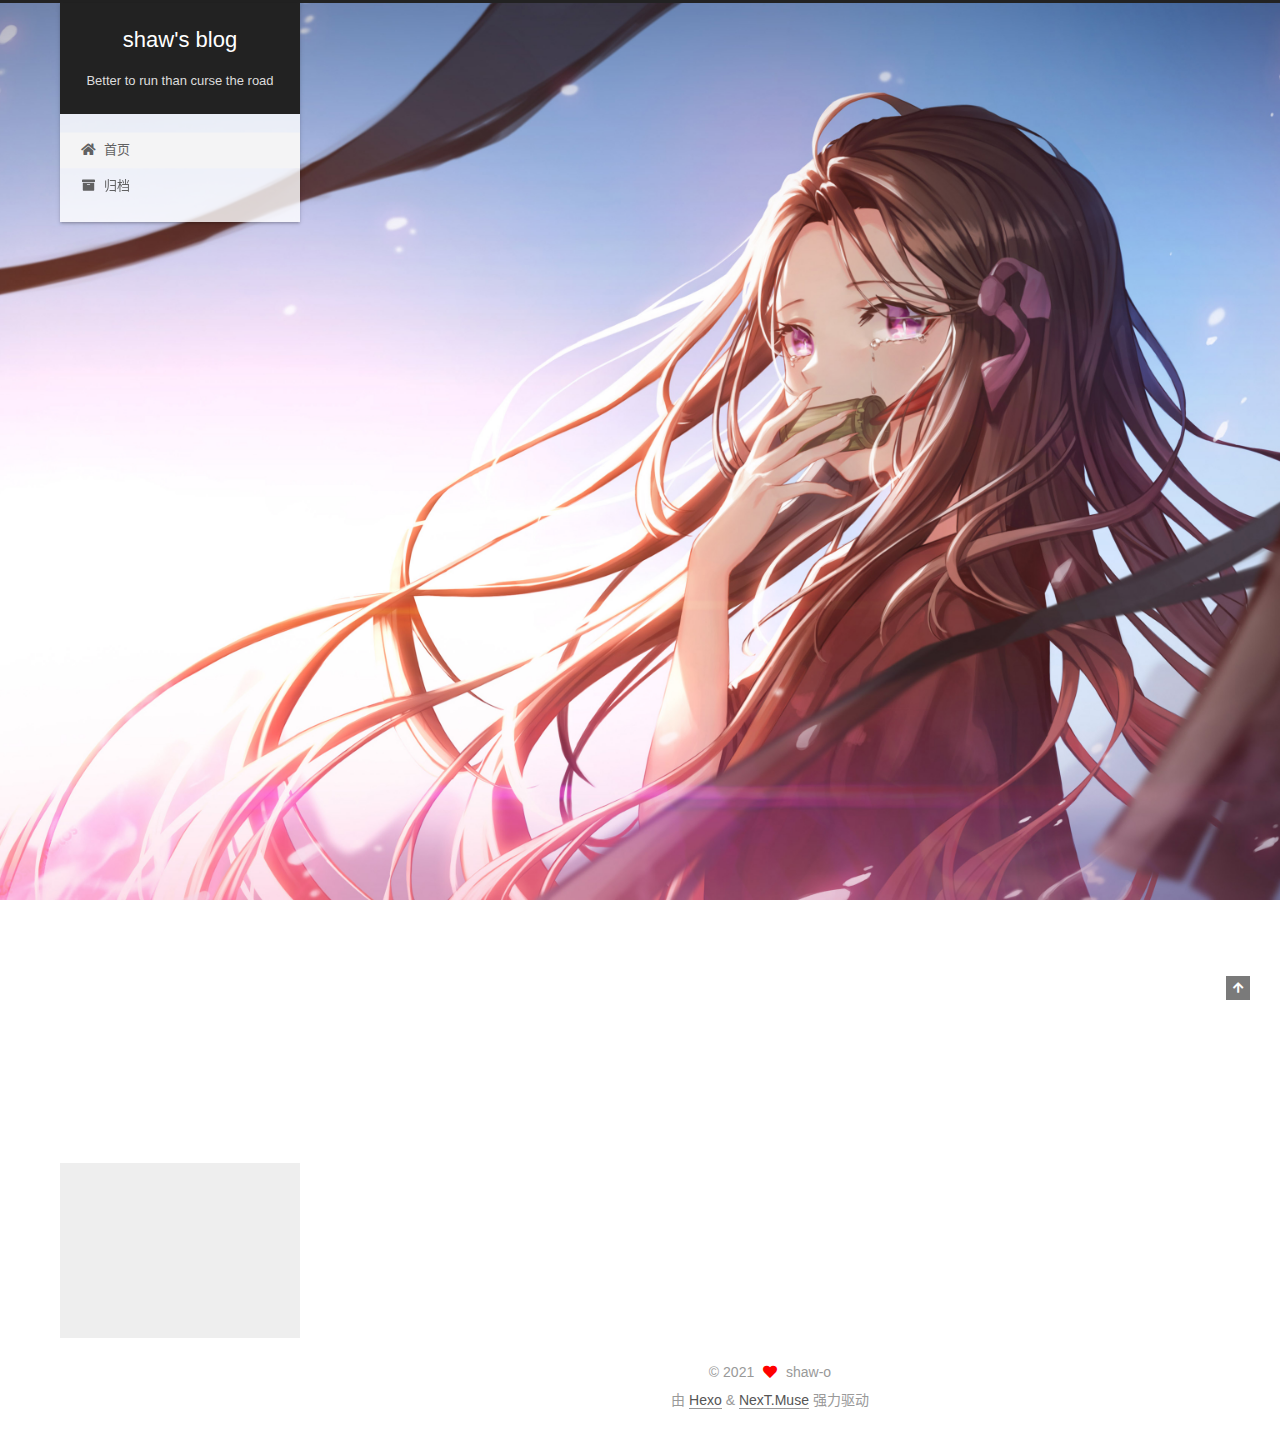
<file: index.html>
<!DOCTYPE html>
<html lang="zh-CN">
<head>
  <meta charset="UTF-8">
<meta name="viewport" content="width=device-width, initial-scale=1, maximum-scale=2">
<meta name="theme-color" content="#222">
<meta name="generator" content="Hexo 5.4.0">
  <link rel="apple-touch-icon" sizes="180x180" href="/images/apple-touch-icon-next.png">
  <link rel="icon" type="image/png" sizes="32x32" href="/images/favicon-32x32-next.png">
  <link rel="icon" type="image/png" sizes="16x16" href="/images/favicon-16x16-next.png">
  <link rel="mask-icon" href="/images/logo.svg" color="#222">

<link rel="stylesheet" href="/css/main.css">


<link rel="stylesheet" href="/lib/font-awesome/css/all.min.css">

<script id="hexo-configurations">
    var NexT = window.NexT || {};
    var CONFIG = {"hostname":"ihan-o.github.io","root":"/","scheme":"Muse","version":"7.8.0","exturl":false,"sidebar":{"position":"left","display":"post","padding":18,"offset":12,"onmobile":false},"copycode":{"enable":false,"show_result":false,"style":null},"back2top":{"enable":true,"sidebar":false,"scrollpercent":false},"bookmark":{"enable":false,"color":"#222","save":"auto"},"fancybox":false,"mediumzoom":false,"lazyload":false,"pangu":false,"comments":{"style":"tabs","active":null,"storage":true,"lazyload":false,"nav":null},"algolia":{"hits":{"per_page":10},"labels":{"input_placeholder":"Search for Posts","hits_empty":"We didn't find any results for the search: ${query}","hits_stats":"${hits} results found in ${time} ms"}},"localsearch":{"enable":false,"trigger":"auto","top_n_per_article":1,"unescape":false,"preload":false},"motion":{"enable":true,"async":false,"transition":{"post_block":"fadeIn","post_header":"slideDownIn","post_body":"slideDownIn","coll_header":"slideLeftIn","sidebar":"slideUpIn"}}};
  </script>

  <meta name="description" content="现在我家里挂了拳击袋，能把他们全击败。">
<meta property="og:type" content="website">
<meta property="og:title" content="shaw&#39;s blog">
<meta property="og:url" content="https://ihan-o.github.io/index.html">
<meta property="og:site_name" content="shaw&#39;s blog">
<meta property="og:description" content="现在我家里挂了拳击袋，能把他们全击败。">
<meta property="og:locale" content="zh_CN">
<meta property="article:author" content="shaw-o">
<meta name="twitter:card" content="summary">

<link rel="canonical" href="https://ihan-o.github.io/">


<script id="page-configurations">
  // https://hexo.io/docs/variables.html
  CONFIG.page = {
    sidebar: "",
    isHome : true,
    isPost : false,
    lang   : 'zh-CN'
  };
</script>

  <title>shaw's blog</title>
  






  <noscript>
  <style>
  .use-motion .brand,
  .use-motion .menu-item,
  .sidebar-inner,
  .use-motion .post-block,
  .use-motion .pagination,
  .use-motion .comments,
  .use-motion .post-header,
  .use-motion .post-body,
  .use-motion .collection-header { opacity: initial; }

  .use-motion .site-title,
  .use-motion .site-subtitle {
    opacity: initial;
    top: initial;
  }

  .use-motion .logo-line-before i { left: initial; }
  .use-motion .logo-line-after i { right: initial; }
  </style>
</noscript>

</head>

<body itemscope itemtype="http://schema.org/WebPage">
  <div class="container use-motion">
    <div class="headband"></div>

    <header class="header" itemscope itemtype="http://schema.org/WPHeader">
      <div class="header-inner"><div class="site-brand-container">
  <div class="site-nav-toggle">
    <div class="toggle" aria-label="切换导航栏">
      <span class="toggle-line toggle-line-first"></span>
      <span class="toggle-line toggle-line-middle"></span>
      <span class="toggle-line toggle-line-last"></span>
    </div>
  </div>

  <div class="site-meta">

    <a href="/" class="brand" rel="start">
      <span class="logo-line-before"><i></i></span>
      <h1 class="site-title">shaw's blog</h1>
      <span class="logo-line-after"><i></i></span>
    </a>
      <p class="site-subtitle" itemprop="description">Better to run than curse the road</p>
  </div>

  <div class="site-nav-right">
    <div class="toggle popup-trigger">
    </div>
  </div>
</div>




<nav class="site-nav">
  <ul id="menu" class="main-menu menu">
        <li class="menu-item menu-item-home">

    <a href="/" rel="section"><i class="fa fa-home fa-fw"></i>首页</a>

  </li>
        <li class="menu-item menu-item-archives">

    <a href="/archives/" rel="section"><i class="fa fa-archive fa-fw"></i>归档</a>

  </li>
  </ul>
</nav>




</div>
    </header>

    
  <div class="back-to-top">
    <i class="fa fa-arrow-up"></i>
    <span>0%</span>
  </div>


    <main class="main">
      <div class="main-inner">
        <div class="content-wrap">
          

          <div class="content index posts-expand">
            
      
  
  
  <article itemscope itemtype="http://schema.org/Article" class="post-block" lang="zh-CN">
    <link itemprop="mainEntityOfPage" href="https://ihan-o.github.io/2021/10/31/hello-world/">

    <span hidden itemprop="author" itemscope itemtype="http://schema.org/Person">
      <meta itemprop="image" content="/images/avatar.gif">
      <meta itemprop="name" content="shaw-o">
      <meta itemprop="description" content="现在我家里挂了拳击袋，能把他们全击败。">
    </span>

    <span hidden itemprop="publisher" itemscope itemtype="http://schema.org/Organization">
      <meta itemprop="name" content="shaw's blog">
    </span>
      <header class="post-header">
        <h2 class="post-title" itemprop="name headline">
          
            <a href="/2021/10/31/hello-world/" class="post-title-link" itemprop="url">Hello World</a>
        </h2>

        <div class="post-meta">
            <span class="post-meta-item">
              <span class="post-meta-item-icon">
                <i class="far fa-calendar"></i>
              </span>
              <span class="post-meta-item-text">发表于</span>

              <time title="创建时间：2021-10-31 00:07:56" itemprop="dateCreated datePublished" datetime="2021-10-31T00:07:56+08:00">2021-10-31</time>
            </span>

          

        </div>
      </header>

    
    
    
    <div class="post-body" itemprop="articleBody">

      
          <p>Welcome to <a target="_blank" rel="noopener" href="https://hexo.io/">Hexo</a>! This is your very first post. Check <a target="_blank" rel="noopener" href="https://hexo.io/docs/">documentation</a> for more info. If you get any problems when using Hexo, you can find the answer in <a target="_blank" rel="noopener" href="https://hexo.io/docs/troubleshooting.html">troubleshooting</a> or you can ask me on <a target="_blank" rel="noopener" href="https://github.com/hexojs/hexo/issues">GitHub</a>.</p>
<h2 id="Quick-Start"><a href="#Quick-Start" class="headerlink" title="Quick Start"></a>Quick Start</h2><h3 id="Create-a-new-post"><a href="#Create-a-new-post" class="headerlink" title="Create a new post"></a>Create a new post</h3><figure class="highlight bash"><table><tr><td class="gutter"><pre><span class="line">1</span><br></pre></td><td class="code"><pre><span class="line">$ hexo new <span class="string">&quot;My New Post&quot;</span></span><br></pre></td></tr></table></figure>

<p>More info: <a target="_blank" rel="noopener" href="https://hexo.io/docs/writing.html">Writing</a></p>
<h3 id="Run-server"><a href="#Run-server" class="headerlink" title="Run server"></a>Run server</h3><figure class="highlight bash"><table><tr><td class="gutter"><pre><span class="line">1</span><br></pre></td><td class="code"><pre><span class="line">$ hexo server</span><br></pre></td></tr></table></figure>

<p>More info: <a target="_blank" rel="noopener" href="https://hexo.io/docs/server.html">Server</a></p>
<h3 id="Generate-static-files"><a href="#Generate-static-files" class="headerlink" title="Generate static files"></a>Generate static files</h3><figure class="highlight bash"><table><tr><td class="gutter"><pre><span class="line">1</span><br></pre></td><td class="code"><pre><span class="line">$ hexo generate</span><br></pre></td></tr></table></figure>

<p>More info: <a target="_blank" rel="noopener" href="https://hexo.io/docs/generating.html">Generating</a></p>
<h3 id="Deploy-to-remote-sites"><a href="#Deploy-to-remote-sites" class="headerlink" title="Deploy to remote sites"></a>Deploy to remote sites</h3><figure class="highlight bash"><table><tr><td class="gutter"><pre><span class="line">1</span><br></pre></td><td class="code"><pre><span class="line">$ hexo deploy</span><br></pre></td></tr></table></figure>

<p>More info: <a target="_blank" rel="noopener" href="https://hexo.io/docs/one-command-deployment.html">Deployment</a></p>

      
    </div>

    
    
    
      <footer class="post-footer">
        <div class="post-eof"></div>
      </footer>
  </article>
  
  
  


  



          </div>
          

<script>
  window.addEventListener('tabs:register', () => {
    let { activeClass } = CONFIG.comments;
    if (CONFIG.comments.storage) {
      activeClass = localStorage.getItem('comments_active') || activeClass;
    }
    if (activeClass) {
      let activeTab = document.querySelector(`a[href="#comment-${activeClass}"]`);
      if (activeTab) {
        activeTab.click();
      }
    }
  });
  if (CONFIG.comments.storage) {
    window.addEventListener('tabs:click', event => {
      if (!event.target.matches('.tabs-comment .tab-content .tab-pane')) return;
      let commentClass = event.target.classList[1];
      localStorage.setItem('comments_active', commentClass);
    });
  }
</script>

        </div>
          
  
  <div class="toggle sidebar-toggle">
    <span class="toggle-line toggle-line-first"></span>
    <span class="toggle-line toggle-line-middle"></span>
    <span class="toggle-line toggle-line-last"></span>
  </div>

  <aside class="sidebar">
    <div class="sidebar-inner">

      <ul class="sidebar-nav motion-element">
        <li class="sidebar-nav-toc">
          文章目录
        </li>
        <li class="sidebar-nav-overview">
          站点概览
        </li>
      </ul>

      <!--noindex-->
      <div class="post-toc-wrap sidebar-panel">
      </div>
      <!--/noindex-->

      <div class="site-overview-wrap sidebar-panel">
        <div class="site-author motion-element" itemprop="author" itemscope itemtype="http://schema.org/Person">
  <p class="site-author-name" itemprop="name">shaw-o</p>
  <div class="site-description" itemprop="description">现在我家里挂了拳击袋，能把他们全击败。</div>
</div>
<div class="site-state-wrap motion-element">
  <nav class="site-state">
      <div class="site-state-item site-state-posts">
          <a href="/archives/">
        
          <span class="site-state-item-count">1</span>
          <span class="site-state-item-name">日志</span>
        </a>
      </div>
  </nav>
</div>



      </div>

    </div>
  </aside>
  <div id="sidebar-dimmer"></div>


      </div>
    </main>

    <footer class="footer">
      <div class="footer-inner">
        

        

<div class="copyright">
  
  &copy; 
  <span itemprop="copyrightYear">2021</span>
  <span class="with-love">
    <i class="fa fa-heart"></i>
  </span>
  <span class="author" itemprop="copyrightHolder">shaw-o</span>
</div>
  <div class="powered-by">由 <a href="https://hexo.io/" class="theme-link" rel="noopener" target="_blank">Hexo</a> & <a href="https://muse.theme-next.org/" class="theme-link" rel="noopener" target="_blank">NexT.Muse</a> 强力驱动
  </div>

        








      </div>
    </footer>
  </div>

  
  <script src="/lib/anime.min.js"></script>
  <script src="/lib/velocity/velocity.min.js"></script>
  <script src="/lib/velocity/velocity.ui.min.js"></script>

<script src="/js/utils.js"></script>

<script src="/js/motion.js"></script>


<script src="/js/schemes/muse.js"></script>


<script src="/js/next-boot.js"></script>




  















  

  

</body>
</html>
</file>
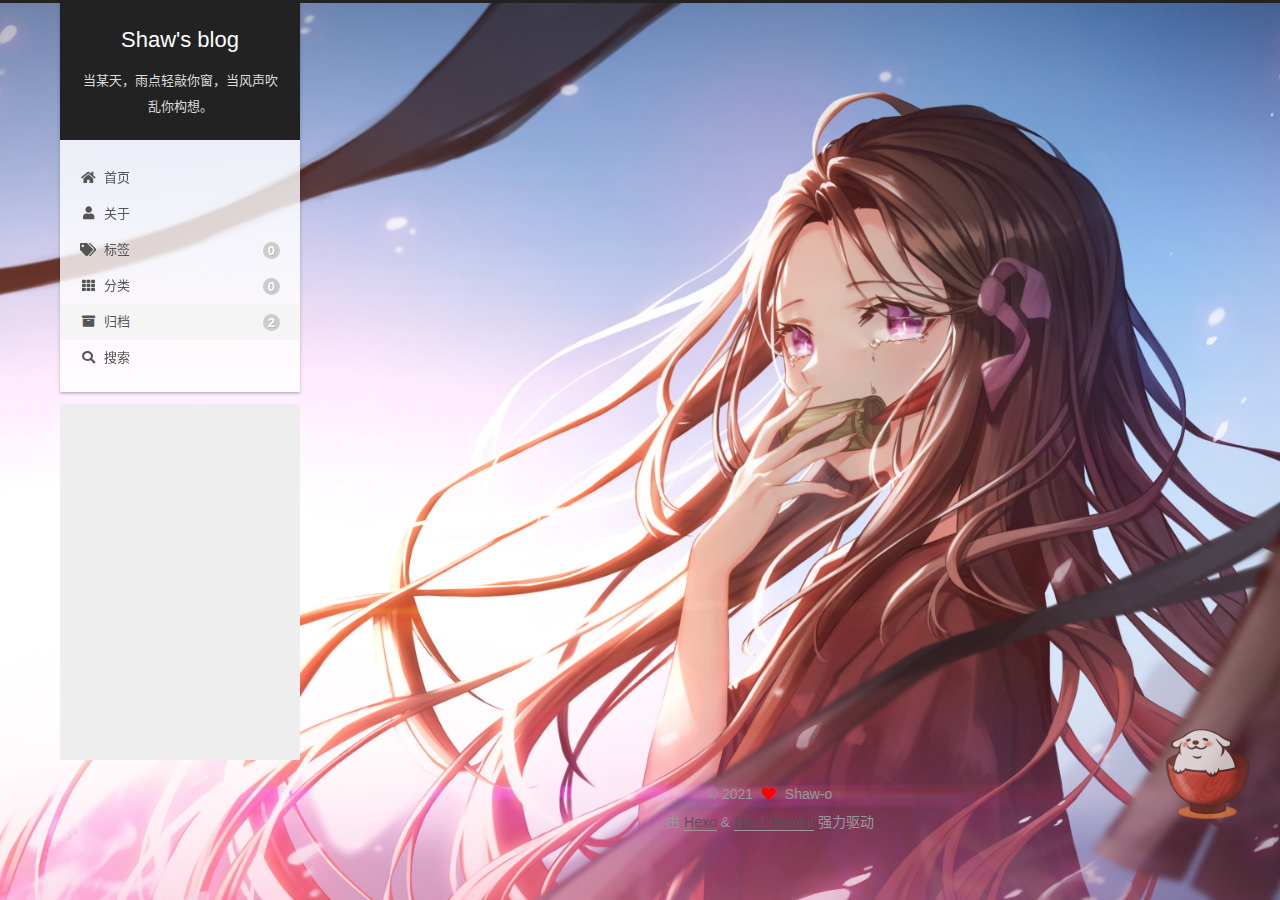
<file: archives/index.html>
<!DOCTYPE html>
<html lang="zh-CN">
<head>
  <meta charset="UTF-8">
<meta name="viewport" content="width=device-width, initial-scale=1, maximum-scale=2">
<meta name="theme-color" content="#222">
<meta name="generator" content="Hexo 5.4.0">
  <link rel="apple-touch-icon" sizes="180x180" href="/images/apple-touch-icon-next.png">
  <link rel="icon" type="image/png" sizes="32x32" href="/images/favicon-32x32-next.png">
  <link rel="icon" type="image/png" sizes="16x16" href="/images/favicon-16x16-next.png">
  <link rel="mask-icon" href="/images/logo.svg" color="#222">

<link rel="stylesheet" href="/css/main.css">


<link rel="stylesheet" href="/lib/font-awesome/css/all.min.css">

<script id="hexo-configurations">
    var NexT = window.NexT || {};
    var CONFIG = {"hostname":"ihan-o.github.io","root":"/","scheme":"Gemini","version":"7.8.0","exturl":false,"sidebar":{"position":"left","display":"post","padding":18,"offset":12,"onmobile":false},"copycode":{"enable":false,"show_result":false,"style":null},"back2top":{"enable":true,"sidebar":false,"scrollpercent":false},"bookmark":{"enable":false,"color":"#222","save":"auto"},"fancybox":false,"mediumzoom":false,"lazyload":false,"pangu":false,"comments":{"style":"tabs","active":null,"storage":true,"lazyload":false,"nav":null},"algolia":{"hits":{"per_page":10},"labels":{"input_placeholder":"Search for Posts","hits_empty":"We didn't find any results for the search: ${query}","hits_stats":"${hits} results found in ${time} ms"}},"localsearch":{"enable":true,"trigger":"auto","top_n_per_article":-1,"unescape":false,"preload":false},"motion":{"enable":true,"async":false,"transition":{"post_block":"fadeIn","post_header":"slideDownIn","post_body":"slideDownIn","coll_header":"slideLeftIn","sidebar":"slideUpIn"}},"path":"search.xml"};
  </script>

  <meta name="description" content="为天地立心，为生民立命。">
<meta property="og:type" content="website">
<meta property="og:title" content="Shaw&#39;s blog">
<meta property="og:url" content="https://ihan-o.github.io/archives/index.html">
<meta property="og:site_name" content="Shaw&#39;s blog">
<meta property="og:description" content="为天地立心，为生民立命。">
<meta property="og:locale" content="zh_CN">
<meta property="article:author" content="Shaw-o">
<meta name="twitter:card" content="summary">

<link rel="canonical" href="https://ihan-o.github.io/archives/">


<script id="page-configurations">
  // https://hexo.io/docs/variables.html
  CONFIG.page = {
    sidebar: "",
    isHome : false,
    isPost : false,
    lang   : 'zh-CN'
  };
</script>

  <title>归档 | Shaw's blog</title>
  






  <noscript>
  <style>
  .use-motion .brand,
  .use-motion .menu-item,
  .sidebar-inner,
  .use-motion .post-block,
  .use-motion .pagination,
  .use-motion .comments,
  .use-motion .post-header,
  .use-motion .post-body,
  .use-motion .collection-header { opacity: initial; }

  .use-motion .site-title,
  .use-motion .site-subtitle {
    opacity: initial;
    top: initial;
  }

  .use-motion .logo-line-before i { left: initial; }
  .use-motion .logo-line-after i { right: initial; }
  </style>
</noscript>

</head>

<body itemscope itemtype="http://schema.org/WebPage">
  <div class="container use-motion">
    <div class="headband"></div>

    <header class="header" itemscope itemtype="http://schema.org/WPHeader">
      <div class="header-inner"><div class="site-brand-container">
  <div class="site-nav-toggle">
    <div class="toggle" aria-label="切换导航栏">
      <span class="toggle-line toggle-line-first"></span>
      <span class="toggle-line toggle-line-middle"></span>
      <span class="toggle-line toggle-line-last"></span>
    </div>
  </div>

  <div class="site-meta">

    <a href="/" class="brand" rel="start">
      <span class="logo-line-before"><i></i></span>
      <h1 class="site-title">Shaw's blog</h1>
      <span class="logo-line-after"><i></i></span>
    </a>
      <p class="site-subtitle" itemprop="description">当某天，雨点轻敲你窗，当风声吹乱你构想。</p>
  </div>

  <div class="site-nav-right">
    <div class="toggle popup-trigger">
        <i class="fa fa-search fa-fw fa-lg"></i>
    </div>
  </div>
</div>




<nav class="site-nav">
  <ul id="menu" class="main-menu menu">
        <li class="menu-item menu-item-home">

    <a href="/" rel="section"><i class="fa fa-home fa-fw"></i>首页</a>

  </li>
        <li class="menu-item menu-item-about">

    <a href="/about/" rel="section"><i class="fa fa-user fa-fw"></i>关于</a>

  </li>
        <li class="menu-item menu-item-tags">

    <a href="/tags/" rel="section"><i class="fa fa-tags fa-fw"></i>标签<span class="badge">0</span></a>

  </li>
        <li class="menu-item menu-item-categories">

    <a href="/categories/" rel="section"><i class="fa fa-th fa-fw"></i>分类<span class="badge">0</span></a>

  </li>
        <li class="menu-item menu-item-archives">

    <a href="/archives/" rel="section"><i class="fa fa-archive fa-fw"></i>归档<span class="badge">2</span></a>

  </li>
      <li class="menu-item menu-item-search">
        <a role="button" class="popup-trigger"><i class="fa fa-search fa-fw"></i>搜索
        </a>
      </li>
  </ul>
</nav>



  <div class="search-pop-overlay">
    <div class="popup search-popup">
        <div class="search-header">
  <span class="search-icon">
    <i class="fa fa-search"></i>
  </span>
  <div class="search-input-container">
    <input autocomplete="off" autocapitalize="off"
           placeholder="搜索..." spellcheck="false"
           type="search" class="search-input">
  </div>
  <span class="popup-btn-close">
    <i class="fa fa-times-circle"></i>
  </span>
</div>
<div id="search-result">
  <div id="no-result">
    <i class="fa fa-spinner fa-pulse fa-5x fa-fw"></i>
  </div>
</div>

    </div>
  </div>

</div>
    </header>

    
  <div class="back-to-top">
    <i class="fa fa-arrow-up"></i>
    <span>0%</span>
  </div>


    <main class="main">
      <div class="main-inner">
        <div class="content-wrap">
          

          <div class="content archive">
            

  
  
  
  <div class="post-block">
    <div class="posts-collapse">
      <div class="collection-title">
        <span class="collection-header">嗯..! 目前共计 2 篇日志。 继续努力。</span>
      </div>

      
    <div class="collection-year">
      <span class="collection-header">2021</span>
    </div>

  <article itemscope itemtype="http://schema.org/Article">
    <header class="post-header">

      <div class="post-meta">
        <time itemprop="dateCreated"
              datetime="2021-10-31T11:02:20+08:00"
              content="2021-10-31">
          10-31
        </time>
      </div>

      <div class="post-title">
          <a class="post-title-link" href="/2021/10/31/Try/" itemprop="url">
            <span itemprop="name">未命名</span>
          </a>
      </div>

    </header>
  </article>

  <article itemscope itemtype="http://schema.org/Article">
    <header class="post-header">

      <div class="post-meta">
        <time itemprop="dateCreated"
              datetime="2021-10-31T00:07:56+08:00"
              content="2021-10-31">
          10-31
        </time>
      </div>

      <div class="post-title">
          <a class="post-title-link" href="/2021/10/31/hello-world/" itemprop="url">
            <span itemprop="name">Hello World</span>
          </a>
      </div>

    </header>
  </article>


    </div>
  </div>
  
  
  

  



          </div>
          

<script>
  window.addEventListener('tabs:register', () => {
    let { activeClass } = CONFIG.comments;
    if (CONFIG.comments.storage) {
      activeClass = localStorage.getItem('comments_active') || activeClass;
    }
    if (activeClass) {
      let activeTab = document.querySelector(`a[href="#comment-${activeClass}"]`);
      if (activeTab) {
        activeTab.click();
      }
    }
  });
  if (CONFIG.comments.storage) {
    window.addEventListener('tabs:click', event => {
      if (!event.target.matches('.tabs-comment .tab-content .tab-pane')) return;
      let commentClass = event.target.classList[1];
      localStorage.setItem('comments_active', commentClass);
    });
  }
</script>

        </div>
          
  
  <div class="toggle sidebar-toggle">
    <span class="toggle-line toggle-line-first"></span>
    <span class="toggle-line toggle-line-middle"></span>
    <span class="toggle-line toggle-line-last"></span>
  </div>

  <aside class="sidebar">
    <div class="sidebar-inner">

      <ul class="sidebar-nav motion-element">
        <li class="sidebar-nav-toc">
          文章目录
        </li>
        <li class="sidebar-nav-overview">
          站点概览
        </li>
      </ul>

      <!--noindex-->
      <div class="post-toc-wrap sidebar-panel">
      </div>
      <!--/noindex-->

      <div class="site-overview-wrap sidebar-panel">
        <div class="site-author motion-element" itemprop="author" itemscope itemtype="http://schema.org/Person">
    <img class="site-author-image" itemprop="image" alt="Shaw-o"
      src="/images/wanwan.jpg">
  <p class="site-author-name" itemprop="name">Shaw-o</p>
  <div class="site-description" itemprop="description">为天地立心，为生民立命。</div>
</div>
<div class="site-state-wrap motion-element">
  <nav class="site-state">
      <div class="site-state-item site-state-posts">
          <a href="/archives/">
        
          <span class="site-state-item-count">2</span>
          <span class="site-state-item-name">日志</span>
        </a>
      </div>
  </nav>
</div>
  <div class="links-of-author motion-element">
      <span class="links-of-author-item">
        <a href="mailto:741231455@qq.com" title="E-Mail → mailto:741231455@qq.com" rel="noopener" target="_blank"><i class="envelope fa-fw"></i>E-Mail</a>
      </span>
  </div>



      </div>

    </div>
  </aside>
  <div id="sidebar-dimmer"></div>


      </div>
    </main>

    <footer class="footer">
      <div class="footer-inner">
        

        

<div class="copyright">
  
  &copy; 
  <span itemprop="copyrightYear">2021</span>
  <span class="with-love">
    <i class="fa fa-heart"></i>
  </span>
  <span class="author" itemprop="copyrightHolder">Shaw-o</span>
</div>
  <div class="powered-by">由 <a href="https://hexo.io/" class="theme-link" rel="noopener" target="_blank">Hexo</a> & <a href="https://theme-next.org/" class="theme-link" rel="noopener" target="_blank">NexT.Gemini</a> 强力驱动
  </div>

        








      </div>
    </footer>
  </div>

  
  <script src="/lib/anime.min.js"></script>
  <script src="/lib/velocity/velocity.min.js"></script>
  <script src="/lib/velocity/velocity.ui.min.js"></script>

<script src="/js/utils.js"></script>

<script src="/js/motion.js"></script>


<script src="/js/schemes/pisces.js"></script>


<script src="/js/next-boot.js"></script>




  




  
<script src="/js/local-search.js"></script>













  

  

<script src="/live2dw/lib/L2Dwidget.min.js?094cbace49a39548bed64abff5988b05"></script><script>L2Dwidget.init({"pluginRootPath":"live2dw/","pluginJsPath":"lib/","pluginModelPath":"assets/","tagMode":false,"log":false,"model":{"jsonPath":"/live2dw/assets/wanko.model.json"},"display":{"position":"right","width":150,"height":300},"mobile":{"show":true},"react":{"opacity":0.7}});</script></body>
</html>

<!-- 页面点击小红心 -->
<script type="text/javascript" src="/js/src/clicklove.js"></script>
<!-- 樱花特效 -->
  
      <script async src="/js/src/fairyDustCursor.js"></script>
</file>
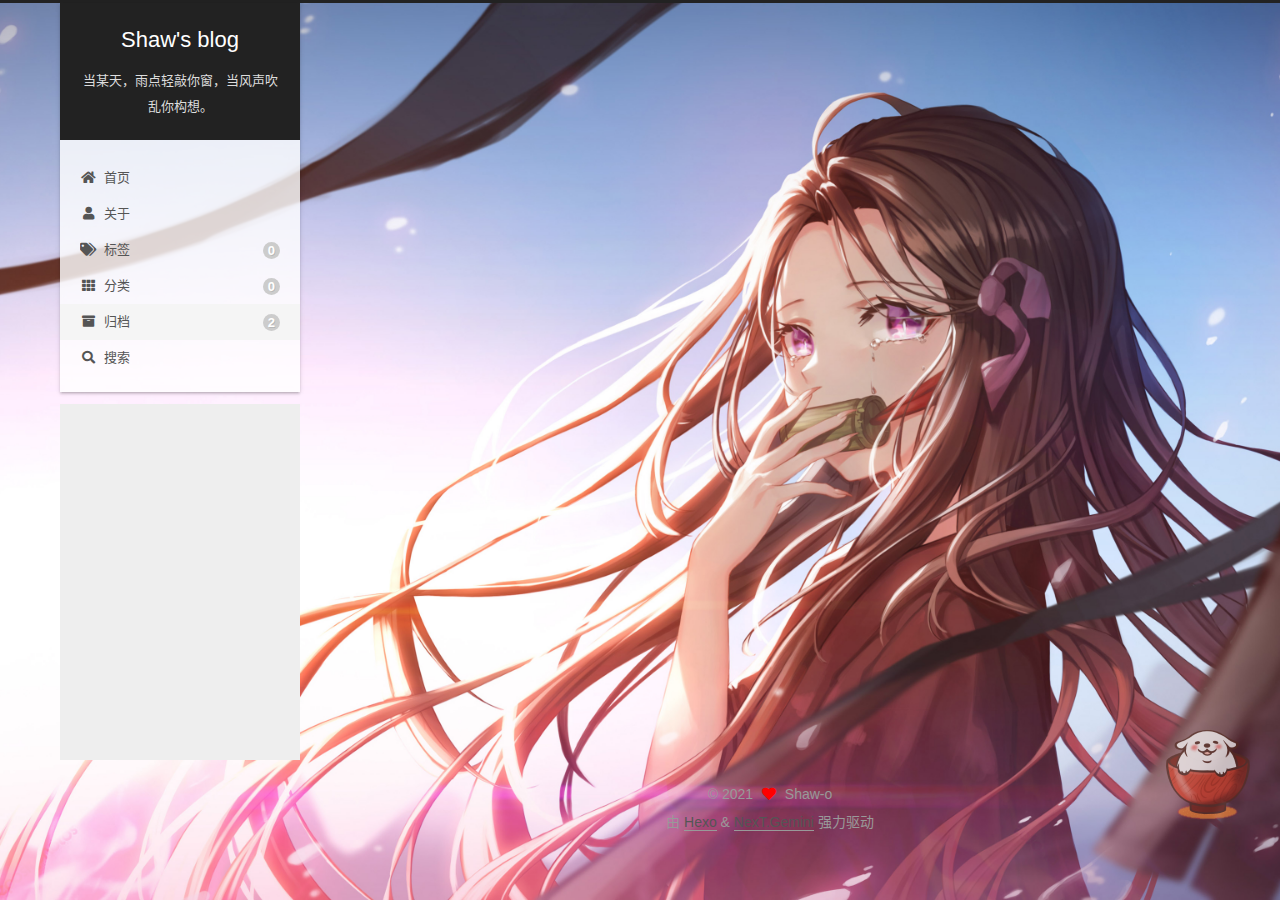
<file: archives/2021/index.html>
<!DOCTYPE html>
<html lang="zh-CN">
<head>
  <meta charset="UTF-8">
<meta name="viewport" content="width=device-width, initial-scale=1, maximum-scale=2">
<meta name="theme-color" content="#222">
<meta name="generator" content="Hexo 5.4.0">
  <link rel="apple-touch-icon" sizes="180x180" href="/images/apple-touch-icon-next.png">
  <link rel="icon" type="image/png" sizes="32x32" href="/images/favicon-32x32-next.png">
  <link rel="icon" type="image/png" sizes="16x16" href="/images/favicon-16x16-next.png">
  <link rel="mask-icon" href="/images/logo.svg" color="#222">

<link rel="stylesheet" href="/css/main.css">


<link rel="stylesheet" href="/lib/font-awesome/css/all.min.css">

<script id="hexo-configurations">
    var NexT = window.NexT || {};
    var CONFIG = {"hostname":"ihan-o.github.io","root":"/","scheme":"Gemini","version":"7.8.0","exturl":false,"sidebar":{"position":"left","display":"post","padding":18,"offset":12,"onmobile":false},"copycode":{"enable":false,"show_result":false,"style":null},"back2top":{"enable":true,"sidebar":false,"scrollpercent":false},"bookmark":{"enable":false,"color":"#222","save":"auto"},"fancybox":false,"mediumzoom":false,"lazyload":false,"pangu":false,"comments":{"style":"tabs","active":null,"storage":true,"lazyload":false,"nav":null},"algolia":{"hits":{"per_page":10},"labels":{"input_placeholder":"Search for Posts","hits_empty":"We didn't find any results for the search: ${query}","hits_stats":"${hits} results found in ${time} ms"}},"localsearch":{"enable":true,"trigger":"auto","top_n_per_article":-1,"unescape":false,"preload":false},"motion":{"enable":true,"async":false,"transition":{"post_block":"fadeIn","post_header":"slideDownIn","post_body":"slideDownIn","coll_header":"slideLeftIn","sidebar":"slideUpIn"}},"path":"search.xml"};
  </script>

  <meta name="description" content="为天地立心，为生民立命。">
<meta property="og:type" content="website">
<meta property="og:title" content="Shaw&#39;s blog">
<meta property="og:url" content="https://ihan-o.github.io/archives/2021/index.html">
<meta property="og:site_name" content="Shaw&#39;s blog">
<meta property="og:description" content="为天地立心，为生民立命。">
<meta property="og:locale" content="zh_CN">
<meta property="article:author" content="Shaw-o">
<meta name="twitter:card" content="summary">

<link rel="canonical" href="https://ihan-o.github.io/archives/2021/">


<script id="page-configurations">
  // https://hexo.io/docs/variables.html
  CONFIG.page = {
    sidebar: "",
    isHome : false,
    isPost : false,
    lang   : 'zh-CN'
  };
</script>

  <title>归档 | Shaw's blog</title>
  






  <noscript>
  <style>
  .use-motion .brand,
  .use-motion .menu-item,
  .sidebar-inner,
  .use-motion .post-block,
  .use-motion .pagination,
  .use-motion .comments,
  .use-motion .post-header,
  .use-motion .post-body,
  .use-motion .collection-header { opacity: initial; }

  .use-motion .site-title,
  .use-motion .site-subtitle {
    opacity: initial;
    top: initial;
  }

  .use-motion .logo-line-before i { left: initial; }
  .use-motion .logo-line-after i { right: initial; }
  </style>
</noscript>

</head>

<body itemscope itemtype="http://schema.org/WebPage">
  <div class="container use-motion">
    <div class="headband"></div>

    <header class="header" itemscope itemtype="http://schema.org/WPHeader">
      <div class="header-inner"><div class="site-brand-container">
  <div class="site-nav-toggle">
    <div class="toggle" aria-label="切换导航栏">
      <span class="toggle-line toggle-line-first"></span>
      <span class="toggle-line toggle-line-middle"></span>
      <span class="toggle-line toggle-line-last"></span>
    </div>
  </div>

  <div class="site-meta">

    <a href="/" class="brand" rel="start">
      <span class="logo-line-before"><i></i></span>
      <h1 class="site-title">Shaw's blog</h1>
      <span class="logo-line-after"><i></i></span>
    </a>
      <p class="site-subtitle" itemprop="description">当某天，雨点轻敲你窗，当风声吹乱你构想。</p>
  </div>

  <div class="site-nav-right">
    <div class="toggle popup-trigger">
        <i class="fa fa-search fa-fw fa-lg"></i>
    </div>
  </div>
</div>




<nav class="site-nav">
  <ul id="menu" class="main-menu menu">
        <li class="menu-item menu-item-home">

    <a href="/" rel="section"><i class="fa fa-home fa-fw"></i>首页</a>

  </li>
        <li class="menu-item menu-item-about">

    <a href="/about/" rel="section"><i class="fa fa-user fa-fw"></i>关于</a>

  </li>
        <li class="menu-item menu-item-tags">

    <a href="/tags/" rel="section"><i class="fa fa-tags fa-fw"></i>标签<span class="badge">0</span></a>

  </li>
        <li class="menu-item menu-item-categories">

    <a href="/categories/" rel="section"><i class="fa fa-th fa-fw"></i>分类<span class="badge">0</span></a>

  </li>
        <li class="menu-item menu-item-archives">

    <a href="/archives/" rel="section"><i class="fa fa-archive fa-fw"></i>归档<span class="badge">2</span></a>

  </li>
      <li class="menu-item menu-item-search">
        <a role="button" class="popup-trigger"><i class="fa fa-search fa-fw"></i>搜索
        </a>
      </li>
  </ul>
</nav>



  <div class="search-pop-overlay">
    <div class="popup search-popup">
        <div class="search-header">
  <span class="search-icon">
    <i class="fa fa-search"></i>
  </span>
  <div class="search-input-container">
    <input autocomplete="off" autocapitalize="off"
           placeholder="搜索..." spellcheck="false"
           type="search" class="search-input">
  </div>
  <span class="popup-btn-close">
    <i class="fa fa-times-circle"></i>
  </span>
</div>
<div id="search-result">
  <div id="no-result">
    <i class="fa fa-spinner fa-pulse fa-5x fa-fw"></i>
  </div>
</div>

    </div>
  </div>

</div>
    </header>

    
  <div class="back-to-top">
    <i class="fa fa-arrow-up"></i>
    <span>0%</span>
  </div>


    <main class="main">
      <div class="main-inner">
        <div class="content-wrap">
          

          <div class="content archive">
            

  
  
  
  <div class="post-block">
    <div class="posts-collapse">
      <div class="collection-title">
        <span class="collection-header">嗯..! 目前共计 2 篇日志。 继续努力。</span>
      </div>

      
    <div class="collection-year">
      <span class="collection-header">2021</span>
    </div>

  <article itemscope itemtype="http://schema.org/Article">
    <header class="post-header">

      <div class="post-meta">
        <time itemprop="dateCreated"
              datetime="2021-10-31T11:02:20+08:00"
              content="2021-10-31">
          10-31
        </time>
      </div>

      <div class="post-title">
          <a class="post-title-link" href="/2021/10/31/Try/" itemprop="url">
            <span itemprop="name">未命名</span>
          </a>
      </div>

    </header>
  </article>

  <article itemscope itemtype="http://schema.org/Article">
    <header class="post-header">

      <div class="post-meta">
        <time itemprop="dateCreated"
              datetime="2021-10-31T00:07:56+08:00"
              content="2021-10-31">
          10-31
        </time>
      </div>

      <div class="post-title">
          <a class="post-title-link" href="/2021/10/31/hello-world/" itemprop="url">
            <span itemprop="name">Hello World</span>
          </a>
      </div>

    </header>
  </article>


    </div>
  </div>
  
  
  

  



          </div>
          

<script>
  window.addEventListener('tabs:register', () => {
    let { activeClass } = CONFIG.comments;
    if (CONFIG.comments.storage) {
      activeClass = localStorage.getItem('comments_active') || activeClass;
    }
    if (activeClass) {
      let activeTab = document.querySelector(`a[href="#comment-${activeClass}"]`);
      if (activeTab) {
        activeTab.click();
      }
    }
  });
  if (CONFIG.comments.storage) {
    window.addEventListener('tabs:click', event => {
      if (!event.target.matches('.tabs-comment .tab-content .tab-pane')) return;
      let commentClass = event.target.classList[1];
      localStorage.setItem('comments_active', commentClass);
    });
  }
</script>

        </div>
          
  
  <div class="toggle sidebar-toggle">
    <span class="toggle-line toggle-line-first"></span>
    <span class="toggle-line toggle-line-middle"></span>
    <span class="toggle-line toggle-line-last"></span>
  </div>

  <aside class="sidebar">
    <div class="sidebar-inner">

      <ul class="sidebar-nav motion-element">
        <li class="sidebar-nav-toc">
          文章目录
        </li>
        <li class="sidebar-nav-overview">
          站点概览
        </li>
      </ul>

      <!--noindex-->
      <div class="post-toc-wrap sidebar-panel">
      </div>
      <!--/noindex-->

      <div class="site-overview-wrap sidebar-panel">
        <div class="site-author motion-element" itemprop="author" itemscope itemtype="http://schema.org/Person">
    <img class="site-author-image" itemprop="image" alt="Shaw-o"
      src="/images/wanwan.jpg">
  <p class="site-author-name" itemprop="name">Shaw-o</p>
  <div class="site-description" itemprop="description">为天地立心，为生民立命。</div>
</div>
<div class="site-state-wrap motion-element">
  <nav class="site-state">
      <div class="site-state-item site-state-posts">
          <a href="/archives/">
        
          <span class="site-state-item-count">2</span>
          <span class="site-state-item-name">日志</span>
        </a>
      </div>
  </nav>
</div>
  <div class="links-of-author motion-element">
      <span class="links-of-author-item">
        <a href="mailto:741231455@qq.com" title="E-Mail → mailto:741231455@qq.com" rel="noopener" target="_blank"><i class="envelope fa-fw"></i>E-Mail</a>
      </span>
  </div>



      </div>

    </div>
  </aside>
  <div id="sidebar-dimmer"></div>


      </div>
    </main>

    <footer class="footer">
      <div class="footer-inner">
        

        

<div class="copyright">
  
  &copy; 
  <span itemprop="copyrightYear">2021</span>
  <span class="with-love">
    <i class="fa fa-heart"></i>
  </span>
  <span class="author" itemprop="copyrightHolder">Shaw-o</span>
</div>
  <div class="powered-by">由 <a href="https://hexo.io/" class="theme-link" rel="noopener" target="_blank">Hexo</a> & <a href="https://theme-next.org/" class="theme-link" rel="noopener" target="_blank">NexT.Gemini</a> 强力驱动
  </div>

        








      </div>
    </footer>
  </div>

  
  <script src="/lib/anime.min.js"></script>
  <script src="/lib/velocity/velocity.min.js"></script>
  <script src="/lib/velocity/velocity.ui.min.js"></script>

<script src="/js/utils.js"></script>

<script src="/js/motion.js"></script>


<script src="/js/schemes/pisces.js"></script>


<script src="/js/next-boot.js"></script>




  




  
<script src="/js/local-search.js"></script>













  

  

<script src="/live2dw/lib/L2Dwidget.min.js?094cbace49a39548bed64abff5988b05"></script><script>L2Dwidget.init({"pluginRootPath":"live2dw/","pluginJsPath":"lib/","pluginModelPath":"assets/","tagMode":false,"log":false,"model":{"jsonPath":"/live2dw/assets/wanko.model.json"},"display":{"position":"right","width":150,"height":300},"mobile":{"show":true},"react":{"opacity":0.7}});</script></body>
</html>

<!-- 页面点击小红心 -->
<script type="text/javascript" src="/js/src/clicklove.js"></script>
<!-- 樱花特效 -->
  
      <script async src="/js/src/fairyDustCursor.js"></script>
</file>
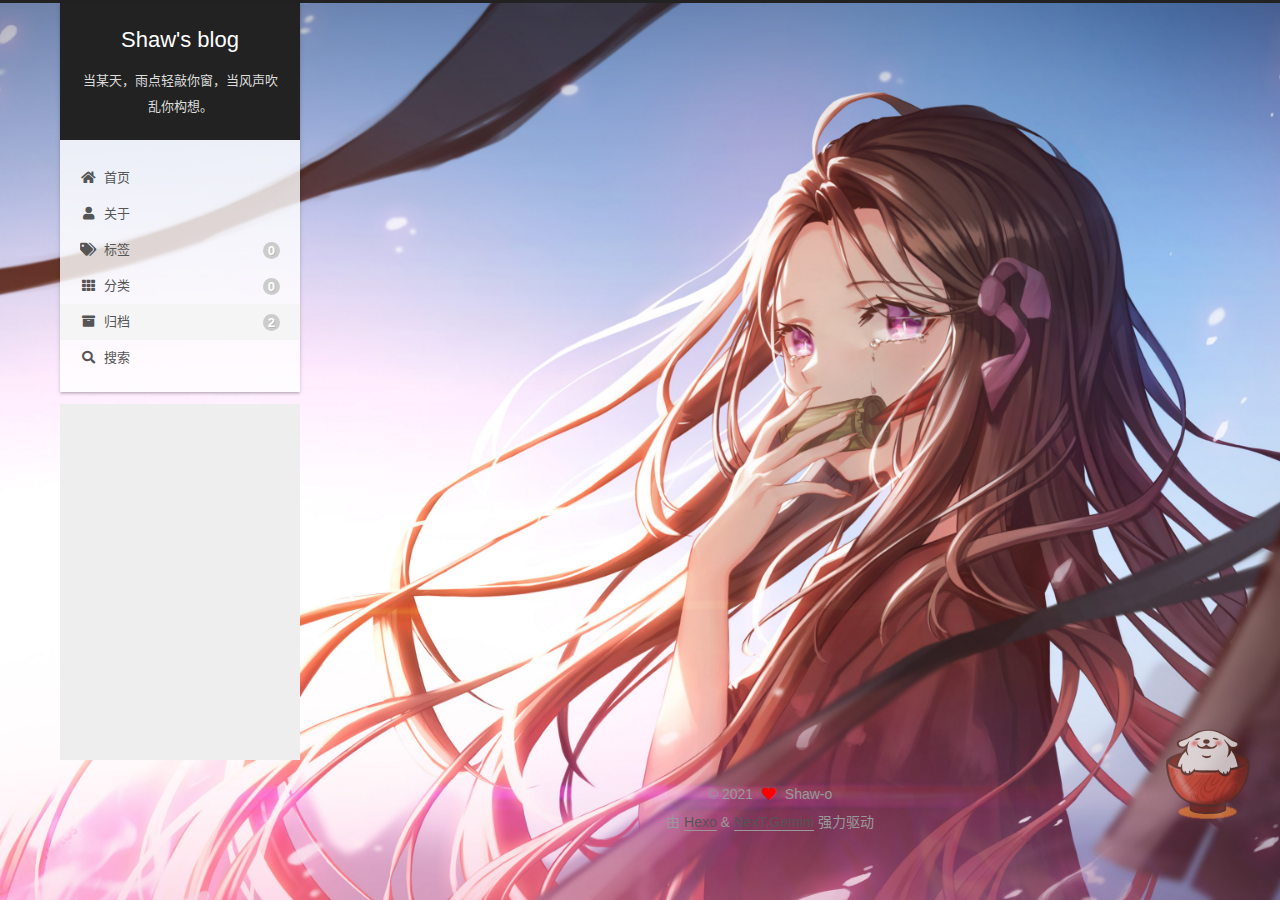
<file: archives/2021/10/index.html>
<!DOCTYPE html>
<html lang="zh-CN">
<head>
  <meta charset="UTF-8">
<meta name="viewport" content="width=device-width, initial-scale=1, maximum-scale=2">
<meta name="theme-color" content="#222">
<meta name="generator" content="Hexo 5.4.0">
  <link rel="apple-touch-icon" sizes="180x180" href="/images/apple-touch-icon-next.png">
  <link rel="icon" type="image/png" sizes="32x32" href="/images/favicon-32x32-next.png">
  <link rel="icon" type="image/png" sizes="16x16" href="/images/favicon-16x16-next.png">
  <link rel="mask-icon" href="/images/logo.svg" color="#222">

<link rel="stylesheet" href="/css/main.css">


<link rel="stylesheet" href="/lib/font-awesome/css/all.min.css">

<script id="hexo-configurations">
    var NexT = window.NexT || {};
    var CONFIG = {"hostname":"ihan-o.github.io","root":"/","scheme":"Gemini","version":"7.8.0","exturl":false,"sidebar":{"position":"left","display":"post","padding":18,"offset":12,"onmobile":false},"copycode":{"enable":false,"show_result":false,"style":null},"back2top":{"enable":true,"sidebar":false,"scrollpercent":false},"bookmark":{"enable":false,"color":"#222","save":"auto"},"fancybox":false,"mediumzoom":false,"lazyload":false,"pangu":false,"comments":{"style":"tabs","active":null,"storage":true,"lazyload":false,"nav":null},"algolia":{"hits":{"per_page":10},"labels":{"input_placeholder":"Search for Posts","hits_empty":"We didn't find any results for the search: ${query}","hits_stats":"${hits} results found in ${time} ms"}},"localsearch":{"enable":true,"trigger":"auto","top_n_per_article":-1,"unescape":false,"preload":false},"motion":{"enable":true,"async":false,"transition":{"post_block":"fadeIn","post_header":"slideDownIn","post_body":"slideDownIn","coll_header":"slideLeftIn","sidebar":"slideUpIn"}},"path":"search.xml"};
  </script>

  <meta name="description" content="为天地立心，为生民立命。">
<meta property="og:type" content="website">
<meta property="og:title" content="Shaw&#39;s blog">
<meta property="og:url" content="https://ihan-o.github.io/archives/2021/10/index.html">
<meta property="og:site_name" content="Shaw&#39;s blog">
<meta property="og:description" content="为天地立心，为生民立命。">
<meta property="og:locale" content="zh_CN">
<meta property="article:author" content="Shaw-o">
<meta name="twitter:card" content="summary">

<link rel="canonical" href="https://ihan-o.github.io/archives/2021/10/">


<script id="page-configurations">
  // https://hexo.io/docs/variables.html
  CONFIG.page = {
    sidebar: "",
    isHome : false,
    isPost : false,
    lang   : 'zh-CN'
  };
</script>

  <title>归档 | Shaw's blog</title>
  






  <noscript>
  <style>
  .use-motion .brand,
  .use-motion .menu-item,
  .sidebar-inner,
  .use-motion .post-block,
  .use-motion .pagination,
  .use-motion .comments,
  .use-motion .post-header,
  .use-motion .post-body,
  .use-motion .collection-header { opacity: initial; }

  .use-motion .site-title,
  .use-motion .site-subtitle {
    opacity: initial;
    top: initial;
  }

  .use-motion .logo-line-before i { left: initial; }
  .use-motion .logo-line-after i { right: initial; }
  </style>
</noscript>

</head>

<body itemscope itemtype="http://schema.org/WebPage">
  <div class="container use-motion">
    <div class="headband"></div>

    <header class="header" itemscope itemtype="http://schema.org/WPHeader">
      <div class="header-inner"><div class="site-brand-container">
  <div class="site-nav-toggle">
    <div class="toggle" aria-label="切换导航栏">
      <span class="toggle-line toggle-line-first"></span>
      <span class="toggle-line toggle-line-middle"></span>
      <span class="toggle-line toggle-line-last"></span>
    </div>
  </div>

  <div class="site-meta">

    <a href="/" class="brand" rel="start">
      <span class="logo-line-before"><i></i></span>
      <h1 class="site-title">Shaw's blog</h1>
      <span class="logo-line-after"><i></i></span>
    </a>
      <p class="site-subtitle" itemprop="description">当某天，雨点轻敲你窗，当风声吹乱你构想。</p>
  </div>

  <div class="site-nav-right">
    <div class="toggle popup-trigger">
        <i class="fa fa-search fa-fw fa-lg"></i>
    </div>
  </div>
</div>




<nav class="site-nav">
  <ul id="menu" class="main-menu menu">
        <li class="menu-item menu-item-home">

    <a href="/" rel="section"><i class="fa fa-home fa-fw"></i>首页</a>

  </li>
        <li class="menu-item menu-item-about">

    <a href="/about/" rel="section"><i class="fa fa-user fa-fw"></i>关于</a>

  </li>
        <li class="menu-item menu-item-tags">

    <a href="/tags/" rel="section"><i class="fa fa-tags fa-fw"></i>标签<span class="badge">0</span></a>

  </li>
        <li class="menu-item menu-item-categories">

    <a href="/categories/" rel="section"><i class="fa fa-th fa-fw"></i>分类<span class="badge">0</span></a>

  </li>
        <li class="menu-item menu-item-archives">

    <a href="/archives/" rel="section"><i class="fa fa-archive fa-fw"></i>归档<span class="badge">2</span></a>

  </li>
      <li class="menu-item menu-item-search">
        <a role="button" class="popup-trigger"><i class="fa fa-search fa-fw"></i>搜索
        </a>
      </li>
  </ul>
</nav>



  <div class="search-pop-overlay">
    <div class="popup search-popup">
        <div class="search-header">
  <span class="search-icon">
    <i class="fa fa-search"></i>
  </span>
  <div class="search-input-container">
    <input autocomplete="off" autocapitalize="off"
           placeholder="搜索..." spellcheck="false"
           type="search" class="search-input">
  </div>
  <span class="popup-btn-close">
    <i class="fa fa-times-circle"></i>
  </span>
</div>
<div id="search-result">
  <div id="no-result">
    <i class="fa fa-spinner fa-pulse fa-5x fa-fw"></i>
  </div>
</div>

    </div>
  </div>

</div>
    </header>

    
  <div class="back-to-top">
    <i class="fa fa-arrow-up"></i>
    <span>0%</span>
  </div>


    <main class="main">
      <div class="main-inner">
        <div class="content-wrap">
          

          <div class="content archive">
            

  
  
  
  <div class="post-block">
    <div class="posts-collapse">
      <div class="collection-title">
        <span class="collection-header">嗯..! 目前共计 2 篇日志。 继续努力。</span>
      </div>

      
    <div class="collection-year">
      <span class="collection-header">2021</span>
    </div>

  <article itemscope itemtype="http://schema.org/Article">
    <header class="post-header">

      <div class="post-meta">
        <time itemprop="dateCreated"
              datetime="2021-10-31T11:02:20+08:00"
              content="2021-10-31">
          10-31
        </time>
      </div>

      <div class="post-title">
          <a class="post-title-link" href="/2021/10/31/Try/" itemprop="url">
            <span itemprop="name">未命名</span>
          </a>
      </div>

    </header>
  </article>

  <article itemscope itemtype="http://schema.org/Article">
    <header class="post-header">

      <div class="post-meta">
        <time itemprop="dateCreated"
              datetime="2021-10-31T00:07:56+08:00"
              content="2021-10-31">
          10-31
        </time>
      </div>

      <div class="post-title">
          <a class="post-title-link" href="/2021/10/31/hello-world/" itemprop="url">
            <span itemprop="name">Hello World</span>
          </a>
      </div>

    </header>
  </article>


    </div>
  </div>
  
  
  

  



          </div>
          

<script>
  window.addEventListener('tabs:register', () => {
    let { activeClass } = CONFIG.comments;
    if (CONFIG.comments.storage) {
      activeClass = localStorage.getItem('comments_active') || activeClass;
    }
    if (activeClass) {
      let activeTab = document.querySelector(`a[href="#comment-${activeClass}"]`);
      if (activeTab) {
        activeTab.click();
      }
    }
  });
  if (CONFIG.comments.storage) {
    window.addEventListener('tabs:click', event => {
      if (!event.target.matches('.tabs-comment .tab-content .tab-pane')) return;
      let commentClass = event.target.classList[1];
      localStorage.setItem('comments_active', commentClass);
    });
  }
</script>

        </div>
          
  
  <div class="toggle sidebar-toggle">
    <span class="toggle-line toggle-line-first"></span>
    <span class="toggle-line toggle-line-middle"></span>
    <span class="toggle-line toggle-line-last"></span>
  </div>

  <aside class="sidebar">
    <div class="sidebar-inner">

      <ul class="sidebar-nav motion-element">
        <li class="sidebar-nav-toc">
          文章目录
        </li>
        <li class="sidebar-nav-overview">
          站点概览
        </li>
      </ul>

      <!--noindex-->
      <div class="post-toc-wrap sidebar-panel">
      </div>
      <!--/noindex-->

      <div class="site-overview-wrap sidebar-panel">
        <div class="site-author motion-element" itemprop="author" itemscope itemtype="http://schema.org/Person">
    <img class="site-author-image" itemprop="image" alt="Shaw-o"
      src="/images/wanwan.jpg">
  <p class="site-author-name" itemprop="name">Shaw-o</p>
  <div class="site-description" itemprop="description">为天地立心，为生民立命。</div>
</div>
<div class="site-state-wrap motion-element">
  <nav class="site-state">
      <div class="site-state-item site-state-posts">
          <a href="/archives/">
        
          <span class="site-state-item-count">2</span>
          <span class="site-state-item-name">日志</span>
        </a>
      </div>
  </nav>
</div>
  <div class="links-of-author motion-element">
      <span class="links-of-author-item">
        <a href="mailto:741231455@qq.com" title="E-Mail → mailto:741231455@qq.com" rel="noopener" target="_blank"><i class="envelope fa-fw"></i>E-Mail</a>
      </span>
  </div>



      </div>

    </div>
  </aside>
  <div id="sidebar-dimmer"></div>


      </div>
    </main>

    <footer class="footer">
      <div class="footer-inner">
        

        

<div class="copyright">
  
  &copy; 
  <span itemprop="copyrightYear">2021</span>
  <span class="with-love">
    <i class="fa fa-heart"></i>
  </span>
  <span class="author" itemprop="copyrightHolder">Shaw-o</span>
</div>
  <div class="powered-by">由 <a href="https://hexo.io/" class="theme-link" rel="noopener" target="_blank">Hexo</a> & <a href="https://theme-next.org/" class="theme-link" rel="noopener" target="_blank">NexT.Gemini</a> 强力驱动
  </div>

        








      </div>
    </footer>
  </div>

  
  <script src="/lib/anime.min.js"></script>
  <script src="/lib/velocity/velocity.min.js"></script>
  <script src="/lib/velocity/velocity.ui.min.js"></script>

<script src="/js/utils.js"></script>

<script src="/js/motion.js"></script>


<script src="/js/schemes/pisces.js"></script>


<script src="/js/next-boot.js"></script>




  




  
<script src="/js/local-search.js"></script>













  

  

<script src="/live2dw/lib/L2Dwidget.min.js?094cbace49a39548bed64abff5988b05"></script><script>L2Dwidget.init({"pluginRootPath":"live2dw/","pluginJsPath":"lib/","pluginModelPath":"assets/","tagMode":false,"log":false,"model":{"jsonPath":"/live2dw/assets/wanko.model.json"},"display":{"position":"right","width":150,"height":300},"mobile":{"show":true},"react":{"opacity":0.7}});</script></body>
</html>

<!-- 页面点击小红心 -->
<script type="text/javascript" src="/js/src/clicklove.js"></script>
<!-- 樱花特效 -->
  
      <script async src="/js/src/fairyDustCursor.js"></script>
</file>
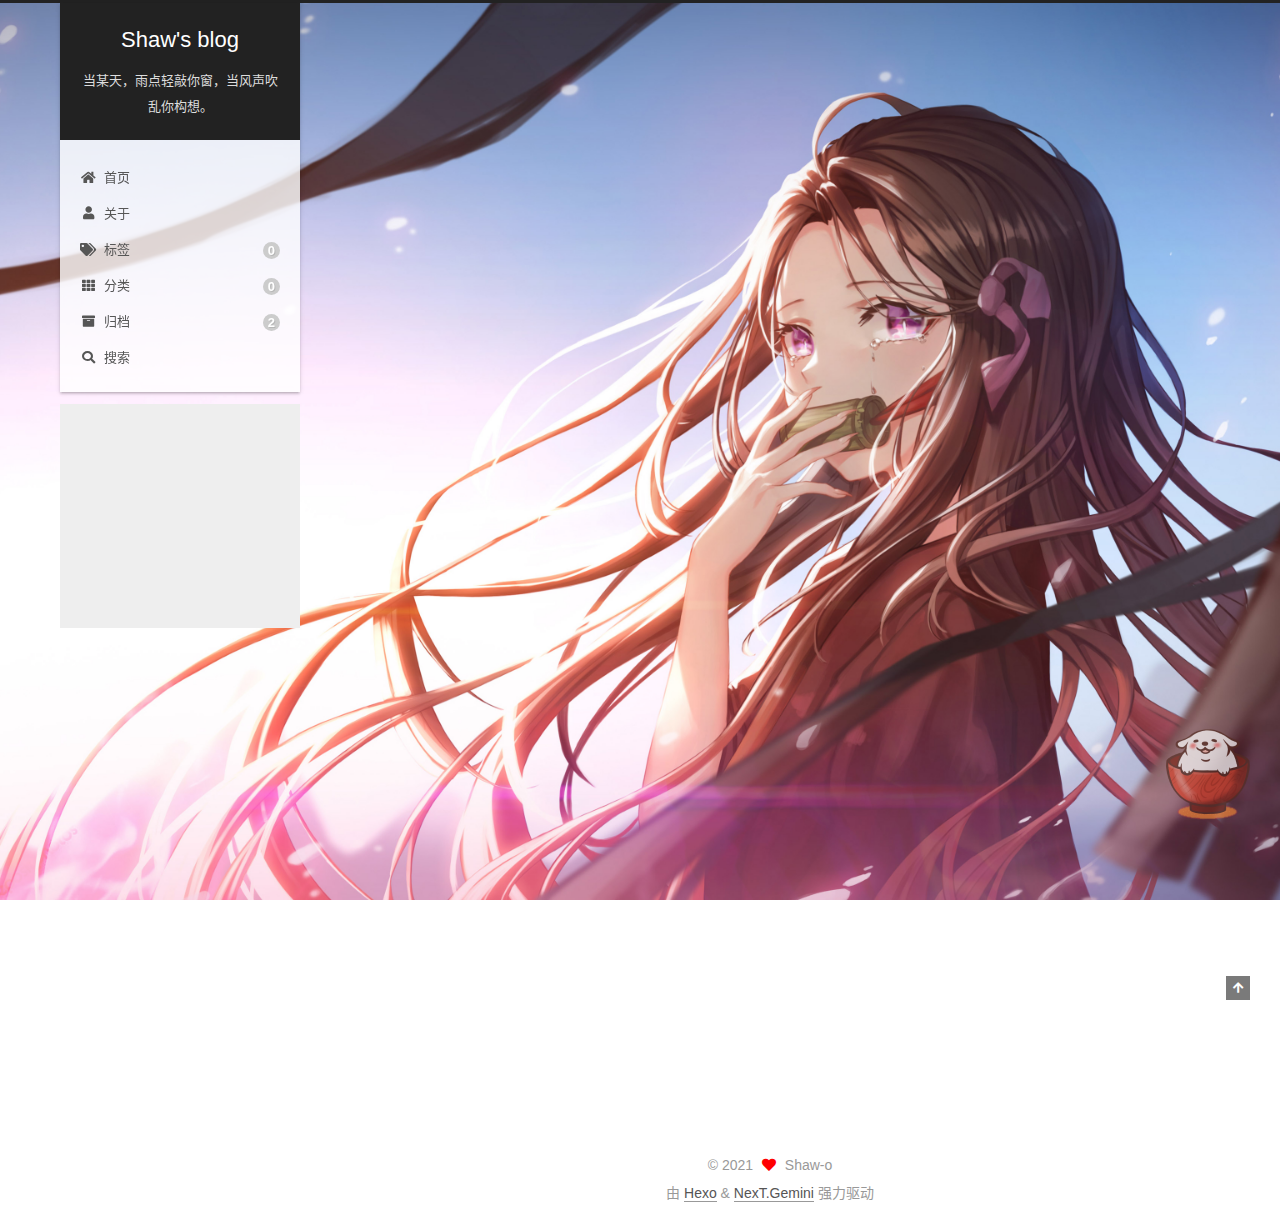
<file: 2021/10/31/hello-world/index.html>
<!DOCTYPE html>
<html lang="zh-CN">
<head>
  <meta charset="UTF-8">
<meta name="viewport" content="width=device-width, initial-scale=1, maximum-scale=2">
<meta name="theme-color" content="#222">
<meta name="generator" content="Hexo 5.4.0">
  <link rel="apple-touch-icon" sizes="180x180" href="/images/apple-touch-icon-next.png">
  <link rel="icon" type="image/png" sizes="32x32" href="/images/favicon-32x32-next.png">
  <link rel="icon" type="image/png" sizes="16x16" href="/images/favicon-16x16-next.png">
  <link rel="mask-icon" href="/images/logo.svg" color="#222">

<link rel="stylesheet" href="/css/main.css">


<link rel="stylesheet" href="/lib/font-awesome/css/all.min.css">

<script id="hexo-configurations">
    var NexT = window.NexT || {};
    var CONFIG = {"hostname":"ihan-o.github.io","root":"/","scheme":"Gemini","version":"7.8.0","exturl":false,"sidebar":{"position":"left","display":"post","padding":18,"offset":12,"onmobile":false},"copycode":{"enable":false,"show_result":false,"style":null},"back2top":{"enable":true,"sidebar":false,"scrollpercent":false},"bookmark":{"enable":false,"color":"#222","save":"auto"},"fancybox":false,"mediumzoom":false,"lazyload":false,"pangu":false,"comments":{"style":"tabs","active":null,"storage":true,"lazyload":false,"nav":null},"algolia":{"hits":{"per_page":10},"labels":{"input_placeholder":"Search for Posts","hits_empty":"We didn't find any results for the search: ${query}","hits_stats":"${hits} results found in ${time} ms"}},"localsearch":{"enable":true,"trigger":"auto","top_n_per_article":-1,"unescape":false,"preload":false},"motion":{"enable":true,"async":false,"transition":{"post_block":"fadeIn","post_header":"slideDownIn","post_body":"slideDownIn","coll_header":"slideLeftIn","sidebar":"slideUpIn"}},"path":"search.xml"};
  </script>

  <meta name="description" content="Welcome to Hexo! This is your very first post. Check documentation for more info. If you get any problems when using Hexo, you can find the answer in troubleshooting or you can ask me on GitHub. Quick">
<meta property="og:type" content="article">
<meta property="og:title" content="Hello World">
<meta property="og:url" content="https://ihan-o.github.io/2021/10/31/hello-world/index.html">
<meta property="og:site_name" content="Shaw&#39;s blog">
<meta property="og:description" content="Welcome to Hexo! This is your very first post. Check documentation for more info. If you get any problems when using Hexo, you can find the answer in troubleshooting or you can ask me on GitHub. Quick">
<meta property="og:locale" content="zh_CN">
<meta property="article:published_time" content="2021-10-30T16:07:56.858Z">
<meta property="article:modified_time" content="2021-10-30T16:07:56.858Z">
<meta property="article:author" content="Shaw-o">
<meta name="twitter:card" content="summary">

<link rel="canonical" href="https://ihan-o.github.io/2021/10/31/hello-world/">


<script id="page-configurations">
  // https://hexo.io/docs/variables.html
  CONFIG.page = {
    sidebar: "",
    isHome : false,
    isPost : true,
    lang   : 'zh-CN'
  };
</script>

  <title>Hello World | Shaw's blog</title>
  






  <noscript>
  <style>
  .use-motion .brand,
  .use-motion .menu-item,
  .sidebar-inner,
  .use-motion .post-block,
  .use-motion .pagination,
  .use-motion .comments,
  .use-motion .post-header,
  .use-motion .post-body,
  .use-motion .collection-header { opacity: initial; }

  .use-motion .site-title,
  .use-motion .site-subtitle {
    opacity: initial;
    top: initial;
  }

  .use-motion .logo-line-before i { left: initial; }
  .use-motion .logo-line-after i { right: initial; }
  </style>
</noscript>

</head>

<body itemscope itemtype="http://schema.org/WebPage">
  <div class="container use-motion">
    <div class="headband"></div>

    <header class="header" itemscope itemtype="http://schema.org/WPHeader">
      <div class="header-inner"><div class="site-brand-container">
  <div class="site-nav-toggle">
    <div class="toggle" aria-label="切换导航栏">
      <span class="toggle-line toggle-line-first"></span>
      <span class="toggle-line toggle-line-middle"></span>
      <span class="toggle-line toggle-line-last"></span>
    </div>
  </div>

  <div class="site-meta">

    <a href="/" class="brand" rel="start">
      <span class="logo-line-before"><i></i></span>
      <h1 class="site-title">Shaw's blog</h1>
      <span class="logo-line-after"><i></i></span>
    </a>
      <p class="site-subtitle" itemprop="description">当某天，雨点轻敲你窗，当风声吹乱你构想。</p>
  </div>

  <div class="site-nav-right">
    <div class="toggle popup-trigger">
        <i class="fa fa-search fa-fw fa-lg"></i>
    </div>
  </div>
</div>




<nav class="site-nav">
  <ul id="menu" class="main-menu menu">
        <li class="menu-item menu-item-home">

    <a href="/" rel="section"><i class="fa fa-home fa-fw"></i>首页</a>

  </li>
        <li class="menu-item menu-item-about">

    <a href="/about/" rel="section"><i class="fa fa-user fa-fw"></i>关于</a>

  </li>
        <li class="menu-item menu-item-tags">

    <a href="/tags/" rel="section"><i class="fa fa-tags fa-fw"></i>标签<span class="badge">0</span></a>

  </li>
        <li class="menu-item menu-item-categories">

    <a href="/categories/" rel="section"><i class="fa fa-th fa-fw"></i>分类<span class="badge">0</span></a>

  </li>
        <li class="menu-item menu-item-archives">

    <a href="/archives/" rel="section"><i class="fa fa-archive fa-fw"></i>归档<span class="badge">2</span></a>

  </li>
      <li class="menu-item menu-item-search">
        <a role="button" class="popup-trigger"><i class="fa fa-search fa-fw"></i>搜索
        </a>
      </li>
  </ul>
</nav>



  <div class="search-pop-overlay">
    <div class="popup search-popup">
        <div class="search-header">
  <span class="search-icon">
    <i class="fa fa-search"></i>
  </span>
  <div class="search-input-container">
    <input autocomplete="off" autocapitalize="off"
           placeholder="搜索..." spellcheck="false"
           type="search" class="search-input">
  </div>
  <span class="popup-btn-close">
    <i class="fa fa-times-circle"></i>
  </span>
</div>
<div id="search-result">
  <div id="no-result">
    <i class="fa fa-spinner fa-pulse fa-5x fa-fw"></i>
  </div>
</div>

    </div>
  </div>

</div>
    </header>

    
  <div class="back-to-top">
    <i class="fa fa-arrow-up"></i>
    <span>0%</span>
  </div>


    <main class="main">
      <div class="main-inner">
        <div class="content-wrap">
          

          <div class="content post posts-expand">
            

    
  
  
  <article itemscope itemtype="http://schema.org/Article" class="post-block" lang="zh-CN">
    <link itemprop="mainEntityOfPage" href="https://ihan-o.github.io/2021/10/31/hello-world/">

    <span hidden itemprop="author" itemscope itemtype="http://schema.org/Person">
      <meta itemprop="image" content="/images/wanwan.jpg">
      <meta itemprop="name" content="Shaw-o">
      <meta itemprop="description" content="为天地立心，为生民立命。">
    </span>

    <span hidden itemprop="publisher" itemscope itemtype="http://schema.org/Organization">
      <meta itemprop="name" content="Shaw's blog">
    </span>
      <header class="post-header">
        <h1 class="post-title" itemprop="name headline">
          Hello World
        </h1>

        <div class="post-meta">
            <span class="post-meta-item">
              <span class="post-meta-item-icon">
                <i class="far fa-calendar"></i>
              </span>
              <span class="post-meta-item-text">发表于</span>

              <time title="创建时间：2021-10-31 00:07:56" itemprop="dateCreated datePublished" datetime="2021-10-31T00:07:56+08:00">2021-10-31</time>
            </span>

          

        </div>
      </header>

    
    
    
    <div class="post-body" itemprop="articleBody">

      
        <p>Welcome to <a target="_blank" rel="noopener" href="https://hexo.io/">Hexo</a>! This is your very first post. Check <a target="_blank" rel="noopener" href="https://hexo.io/docs/">documentation</a> for more info. If you get any problems when using Hexo, you can find the answer in <a target="_blank" rel="noopener" href="https://hexo.io/docs/troubleshooting.html">troubleshooting</a> or you can ask me on <a target="_blank" rel="noopener" href="https://github.com/hexojs/hexo/issues">GitHub</a>.</p>
<h2 id="Quick-Start"><a href="#Quick-Start" class="headerlink" title="Quick Start"></a>Quick Start</h2><h3 id="Create-a-new-post"><a href="#Create-a-new-post" class="headerlink" title="Create a new post"></a>Create a new post</h3><figure class="highlight bash"><table><tr><td class="gutter"><pre><span class="line">1</span><br></pre></td><td class="code"><pre><span class="line">$ hexo new <span class="string">&quot;My New Post&quot;</span></span><br></pre></td></tr></table></figure>

<p>More info: <a target="_blank" rel="noopener" href="https://hexo.io/docs/writing.html">Writing</a></p>
<h3 id="Run-server"><a href="#Run-server" class="headerlink" title="Run server"></a>Run server</h3><figure class="highlight bash"><table><tr><td class="gutter"><pre><span class="line">1</span><br></pre></td><td class="code"><pre><span class="line">$ hexo server</span><br></pre></td></tr></table></figure>

<p>More info: <a target="_blank" rel="noopener" href="https://hexo.io/docs/server.html">Server</a></p>
<h3 id="Generate-static-files"><a href="#Generate-static-files" class="headerlink" title="Generate static files"></a>Generate static files</h3><figure class="highlight bash"><table><tr><td class="gutter"><pre><span class="line">1</span><br></pre></td><td class="code"><pre><span class="line">$ hexo generate</span><br></pre></td></tr></table></figure>

<p>More info: <a target="_blank" rel="noopener" href="https://hexo.io/docs/generating.html">Generating</a></p>
<h3 id="Deploy-to-remote-sites"><a href="#Deploy-to-remote-sites" class="headerlink" title="Deploy to remote sites"></a>Deploy to remote sites</h3><figure class="highlight bash"><table><tr><td class="gutter"><pre><span class="line">1</span><br></pre></td><td class="code"><pre><span class="line">$ hexo deploy</span><br></pre></td></tr></table></figure>

<p>More info: <a target="_blank" rel="noopener" href="https://hexo.io/docs/one-command-deployment.html">Deployment</a></p>

    </div>

    
    
    

      <footer class="post-footer">

        


        
    <div class="post-nav">
      <div class="post-nav-item"></div>
      <div class="post-nav-item">
    <a href="/2021/10/31/Try/" rel="next" title="">
       <i class="fa fa-chevron-right"></i>
    </a></div>
    </div>
      </footer>
    
  </article>
  
  
  



          </div>
          

<script>
  window.addEventListener('tabs:register', () => {
    let { activeClass } = CONFIG.comments;
    if (CONFIG.comments.storage) {
      activeClass = localStorage.getItem('comments_active') || activeClass;
    }
    if (activeClass) {
      let activeTab = document.querySelector(`a[href="#comment-${activeClass}"]`);
      if (activeTab) {
        activeTab.click();
      }
    }
  });
  if (CONFIG.comments.storage) {
    window.addEventListener('tabs:click', event => {
      if (!event.target.matches('.tabs-comment .tab-content .tab-pane')) return;
      let commentClass = event.target.classList[1];
      localStorage.setItem('comments_active', commentClass);
    });
  }
</script>

        </div>
          
  
  <div class="toggle sidebar-toggle">
    <span class="toggle-line toggle-line-first"></span>
    <span class="toggle-line toggle-line-middle"></span>
    <span class="toggle-line toggle-line-last"></span>
  </div>

  <aside class="sidebar">
    <div class="sidebar-inner">

      <ul class="sidebar-nav motion-element">
        <li class="sidebar-nav-toc">
          文章目录
        </li>
        <li class="sidebar-nav-overview">
          站点概览
        </li>
      </ul>

      <!--noindex-->
      <div class="post-toc-wrap sidebar-panel">
          <div class="post-toc motion-element"><ol class="nav"><li class="nav-item nav-level-2"><a class="nav-link" href="#Quick-Start"><span class="nav-number">1.</span> <span class="nav-text">Quick Start</span></a><ol class="nav-child"><li class="nav-item nav-level-3"><a class="nav-link" href="#Create-a-new-post"><span class="nav-number">1.1.</span> <span class="nav-text">Create a new post</span></a></li><li class="nav-item nav-level-3"><a class="nav-link" href="#Run-server"><span class="nav-number">1.2.</span> <span class="nav-text">Run server</span></a></li><li class="nav-item nav-level-3"><a class="nav-link" href="#Generate-static-files"><span class="nav-number">1.3.</span> <span class="nav-text">Generate static files</span></a></li><li class="nav-item nav-level-3"><a class="nav-link" href="#Deploy-to-remote-sites"><span class="nav-number">1.4.</span> <span class="nav-text">Deploy to remote sites</span></a></li></ol></li></ol></div>
      </div>
      <!--/noindex-->

      <div class="site-overview-wrap sidebar-panel">
        <div class="site-author motion-element" itemprop="author" itemscope itemtype="http://schema.org/Person">
    <img class="site-author-image" itemprop="image" alt="Shaw-o"
      src="/images/wanwan.jpg">
  <p class="site-author-name" itemprop="name">Shaw-o</p>
  <div class="site-description" itemprop="description">为天地立心，为生民立命。</div>
</div>
<div class="site-state-wrap motion-element">
  <nav class="site-state">
      <div class="site-state-item site-state-posts">
          <a href="/archives/">
        
          <span class="site-state-item-count">2</span>
          <span class="site-state-item-name">日志</span>
        </a>
      </div>
  </nav>
</div>
  <div class="links-of-author motion-element">
      <span class="links-of-author-item">
        <a href="mailto:741231455@qq.com" title="E-Mail → mailto:741231455@qq.com" rel="noopener" target="_blank"><i class="envelope fa-fw"></i>E-Mail</a>
      </span>
  </div>



      </div>

    </div>
  </aside>
  <div id="sidebar-dimmer"></div>


      </div>
    </main>

    <footer class="footer">
      <div class="footer-inner">
        

        

<div class="copyright">
  
  &copy; 
  <span itemprop="copyrightYear">2021</span>
  <span class="with-love">
    <i class="fa fa-heart"></i>
  </span>
  <span class="author" itemprop="copyrightHolder">Shaw-o</span>
</div>
  <div class="powered-by">由 <a href="https://hexo.io/" class="theme-link" rel="noopener" target="_blank">Hexo</a> & <a href="https://theme-next.org/" class="theme-link" rel="noopener" target="_blank">NexT.Gemini</a> 强力驱动
  </div>

        








      </div>
    </footer>
  </div>

  
  <script src="/lib/anime.min.js"></script>
  <script src="/lib/velocity/velocity.min.js"></script>
  <script src="/lib/velocity/velocity.ui.min.js"></script>

<script src="/js/utils.js"></script>

<script src="/js/motion.js"></script>


<script src="/js/schemes/pisces.js"></script>


<script src="/js/next-boot.js"></script>




  




  
<script src="/js/local-search.js"></script>













  

  

<script src="/live2dw/lib/L2Dwidget.min.js?094cbace49a39548bed64abff5988b05"></script><script>L2Dwidget.init({"pluginRootPath":"live2dw/","pluginJsPath":"lib/","pluginModelPath":"assets/","tagMode":false,"log":false,"model":{"jsonPath":"/live2dw/assets/wanko.model.json"},"display":{"position":"right","width":150,"height":300},"mobile":{"show":true},"react":{"opacity":0.7}});</script></body>
</html>

<!-- 页面点击小红心 -->
<script type="text/javascript" src="/js/src/clicklove.js"></script>
<!-- 樱花特效 -->
  
      <script async src="/js/src/fairyDustCursor.js"></script>
</file>
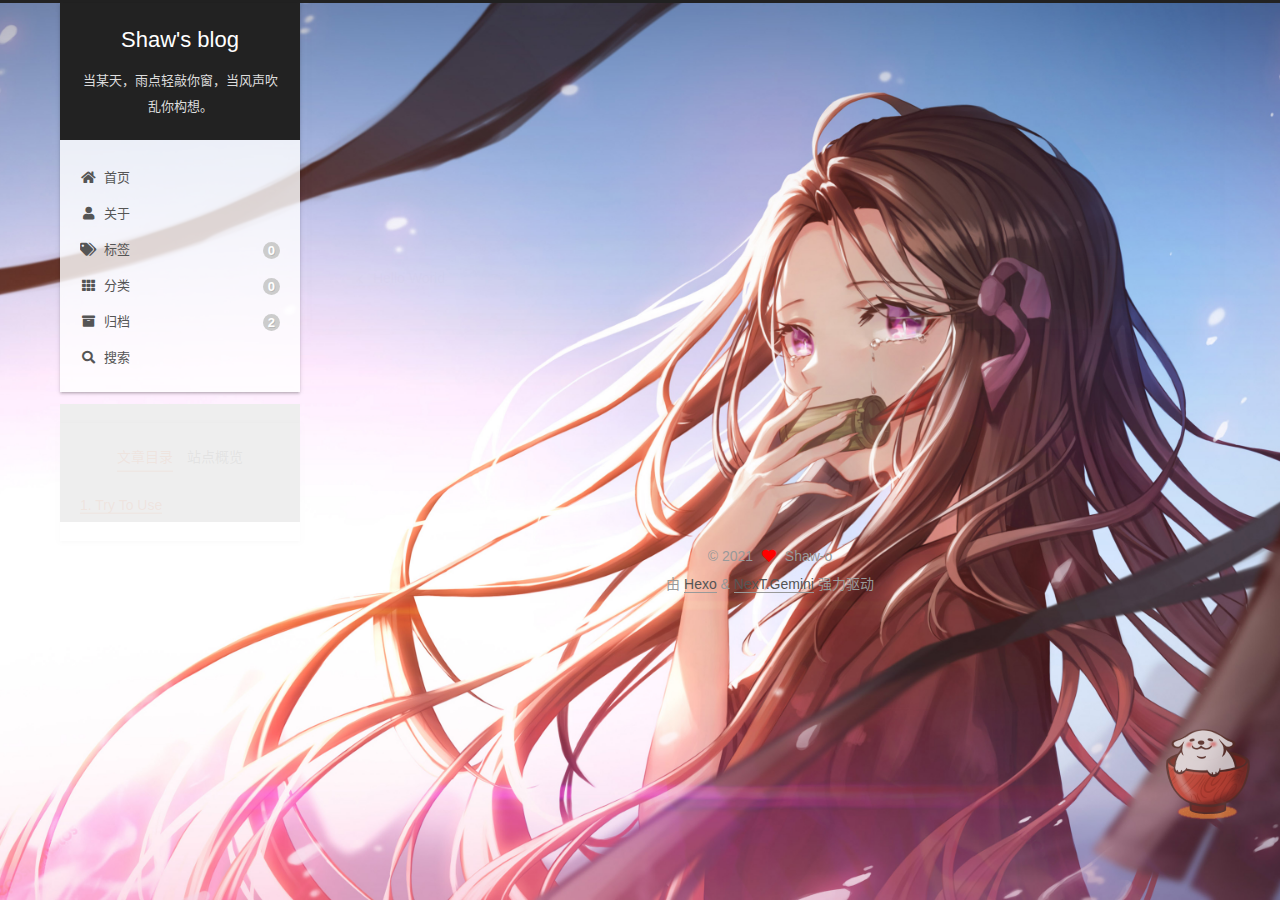
<file: 2021/10/31/Try/index.html>
<!DOCTYPE html>
<html lang="zh-CN">
<head>
  <meta charset="UTF-8">
<meta name="viewport" content="width=device-width, initial-scale=1, maximum-scale=2">
<meta name="theme-color" content="#222">
<meta name="generator" content="Hexo 5.4.0">
  <link rel="apple-touch-icon" sizes="180x180" href="/images/apple-touch-icon-next.png">
  <link rel="icon" type="image/png" sizes="32x32" href="/images/favicon-32x32-next.png">
  <link rel="icon" type="image/png" sizes="16x16" href="/images/favicon-16x16-next.png">
  <link rel="mask-icon" href="/images/logo.svg" color="#222">

<link rel="stylesheet" href="/css/main.css">


<link rel="stylesheet" href="/lib/font-awesome/css/all.min.css">

<script id="hexo-configurations">
    var NexT = window.NexT || {};
    var CONFIG = {"hostname":"ihan-o.github.io","root":"/","scheme":"Gemini","version":"7.8.0","exturl":false,"sidebar":{"position":"left","display":"post","padding":18,"offset":12,"onmobile":false},"copycode":{"enable":false,"show_result":false,"style":null},"back2top":{"enable":true,"sidebar":false,"scrollpercent":false},"bookmark":{"enable":false,"color":"#222","save":"auto"},"fancybox":false,"mediumzoom":false,"lazyload":false,"pangu":false,"comments":{"style":"tabs","active":null,"storage":true,"lazyload":false,"nav":null},"algolia":{"hits":{"per_page":10},"labels":{"input_placeholder":"Search for Posts","hits_empty":"We didn't find any results for the search: ${query}","hits_stats":"${hits} results found in ${time} ms"}},"localsearch":{"enable":true,"trigger":"auto","top_n_per_article":-1,"unescape":false,"preload":false},"motion":{"enable":true,"async":false,"transition":{"post_block":"fadeIn","post_header":"slideDownIn","post_body":"slideDownIn","coll_header":"slideLeftIn","sidebar":"slideUpIn"}},"path":"search.xml"};
  </script>

  <meta name="description" content="Try To UseMy first post">
<meta property="og:type" content="article">
<meta property="og:title" content="Shaw&#39;s blog">
<meta property="og:url" content="https://ihan-o.github.io/2021/10/31/Try/index.html">
<meta property="og:site_name" content="Shaw&#39;s blog">
<meta property="og:description" content="Try To UseMy first post">
<meta property="og:locale" content="zh_CN">
<meta property="article:published_time" content="2021-10-31T03:02:20.981Z">
<meta property="article:modified_time" content="2021-10-31T03:03:00.553Z">
<meta property="article:author" content="Shaw-o">
<meta name="twitter:card" content="summary">

<link rel="canonical" href="https://ihan-o.github.io/2021/10/31/Try/">


<script id="page-configurations">
  // https://hexo.io/docs/variables.html
  CONFIG.page = {
    sidebar: "",
    isHome : false,
    isPost : true,
    lang   : 'zh-CN'
  };
</script>

  <title> | Shaw's blog</title>
  






  <noscript>
  <style>
  .use-motion .brand,
  .use-motion .menu-item,
  .sidebar-inner,
  .use-motion .post-block,
  .use-motion .pagination,
  .use-motion .comments,
  .use-motion .post-header,
  .use-motion .post-body,
  .use-motion .collection-header { opacity: initial; }

  .use-motion .site-title,
  .use-motion .site-subtitle {
    opacity: initial;
    top: initial;
  }

  .use-motion .logo-line-before i { left: initial; }
  .use-motion .logo-line-after i { right: initial; }
  </style>
</noscript>

</head>

<body itemscope itemtype="http://schema.org/WebPage">
  <div class="container use-motion">
    <div class="headband"></div>

    <header class="header" itemscope itemtype="http://schema.org/WPHeader">
      <div class="header-inner"><div class="site-brand-container">
  <div class="site-nav-toggle">
    <div class="toggle" aria-label="切换导航栏">
      <span class="toggle-line toggle-line-first"></span>
      <span class="toggle-line toggle-line-middle"></span>
      <span class="toggle-line toggle-line-last"></span>
    </div>
  </div>

  <div class="site-meta">

    <a href="/" class="brand" rel="start">
      <span class="logo-line-before"><i></i></span>
      <h1 class="site-title">Shaw's blog</h1>
      <span class="logo-line-after"><i></i></span>
    </a>
      <p class="site-subtitle" itemprop="description">当某天，雨点轻敲你窗，当风声吹乱你构想。</p>
  </div>

  <div class="site-nav-right">
    <div class="toggle popup-trigger">
        <i class="fa fa-search fa-fw fa-lg"></i>
    </div>
  </div>
</div>




<nav class="site-nav">
  <ul id="menu" class="main-menu menu">
        <li class="menu-item menu-item-home">

    <a href="/" rel="section"><i class="fa fa-home fa-fw"></i>首页</a>

  </li>
        <li class="menu-item menu-item-about">

    <a href="/about/" rel="section"><i class="fa fa-user fa-fw"></i>关于</a>

  </li>
        <li class="menu-item menu-item-tags">

    <a href="/tags/" rel="section"><i class="fa fa-tags fa-fw"></i>标签<span class="badge">0</span></a>

  </li>
        <li class="menu-item menu-item-categories">

    <a href="/categories/" rel="section"><i class="fa fa-th fa-fw"></i>分类<span class="badge">0</span></a>

  </li>
        <li class="menu-item menu-item-archives">

    <a href="/archives/" rel="section"><i class="fa fa-archive fa-fw"></i>归档<span class="badge">2</span></a>

  </li>
      <li class="menu-item menu-item-search">
        <a role="button" class="popup-trigger"><i class="fa fa-search fa-fw"></i>搜索
        </a>
      </li>
  </ul>
</nav>



  <div class="search-pop-overlay">
    <div class="popup search-popup">
        <div class="search-header">
  <span class="search-icon">
    <i class="fa fa-search"></i>
  </span>
  <div class="search-input-container">
    <input autocomplete="off" autocapitalize="off"
           placeholder="搜索..." spellcheck="false"
           type="search" class="search-input">
  </div>
  <span class="popup-btn-close">
    <i class="fa fa-times-circle"></i>
  </span>
</div>
<div id="search-result">
  <div id="no-result">
    <i class="fa fa-spinner fa-pulse fa-5x fa-fw"></i>
  </div>
</div>

    </div>
  </div>

</div>
    </header>

    
  <div class="back-to-top">
    <i class="fa fa-arrow-up"></i>
    <span>0%</span>
  </div>


    <main class="main">
      <div class="main-inner">
        <div class="content-wrap">
          

          <div class="content post posts-expand">
            

    
  
  
  <article itemscope itemtype="http://schema.org/Article" class="post-block" lang="zh-CN">
    <link itemprop="mainEntityOfPage" href="https://ihan-o.github.io/2021/10/31/Try/">

    <span hidden itemprop="author" itemscope itemtype="http://schema.org/Person">
      <meta itemprop="image" content="/images/wanwan.jpg">
      <meta itemprop="name" content="Shaw-o">
      <meta itemprop="description" content="为天地立心，为生民立命。">
    </span>

    <span hidden itemprop="publisher" itemscope itemtype="http://schema.org/Organization">
      <meta itemprop="name" content="Shaw's blog">
    </span>
      <header class="post-header">
        <h1 class="post-title" itemprop="name headline">
          
        </h1>

        <div class="post-meta">
            <span class="post-meta-item">
              <span class="post-meta-item-icon">
                <i class="far fa-calendar"></i>
              </span>
              <span class="post-meta-item-text">发表于</span>
              

              <time title="创建时间：2021-10-31 11:02:20 / 修改时间：11:03:00" itemprop="dateCreated datePublished" datetime="2021-10-31T11:02:20+08:00">2021-10-31</time>
            </span>

          

        </div>
      </header>

    
    
    
    <div class="post-body" itemprop="articleBody">

      
        <h1 id="Try-To-Use"><a href="#Try-To-Use" class="headerlink" title="Try To Use"></a>Try To Use</h1><p>My first post</p>

    </div>

    
    
    

      <footer class="post-footer">

        


        
    <div class="post-nav">
      <div class="post-nav-item">
    <a href="/2021/10/31/hello-world/" rel="prev" title="Hello World">
      <i class="fa fa-chevron-left"></i> Hello World
    </a></div>
      <div class="post-nav-item"></div>
    </div>
      </footer>
    
  </article>
  
  
  



          </div>
          

<script>
  window.addEventListener('tabs:register', () => {
    let { activeClass } = CONFIG.comments;
    if (CONFIG.comments.storage) {
      activeClass = localStorage.getItem('comments_active') || activeClass;
    }
    if (activeClass) {
      let activeTab = document.querySelector(`a[href="#comment-${activeClass}"]`);
      if (activeTab) {
        activeTab.click();
      }
    }
  });
  if (CONFIG.comments.storage) {
    window.addEventListener('tabs:click', event => {
      if (!event.target.matches('.tabs-comment .tab-content .tab-pane')) return;
      let commentClass = event.target.classList[1];
      localStorage.setItem('comments_active', commentClass);
    });
  }
</script>

        </div>
          
  
  <div class="toggle sidebar-toggle">
    <span class="toggle-line toggle-line-first"></span>
    <span class="toggle-line toggle-line-middle"></span>
    <span class="toggle-line toggle-line-last"></span>
  </div>

  <aside class="sidebar">
    <div class="sidebar-inner">

      <ul class="sidebar-nav motion-element">
        <li class="sidebar-nav-toc">
          文章目录
        </li>
        <li class="sidebar-nav-overview">
          站点概览
        </li>
      </ul>

      <!--noindex-->
      <div class="post-toc-wrap sidebar-panel">
          <div class="post-toc motion-element"><ol class="nav"><li class="nav-item nav-level-1"><a class="nav-link" href="#Try-To-Use"><span class="nav-number">1.</span> <span class="nav-text">Try To Use</span></a></li></ol></div>
      </div>
      <!--/noindex-->

      <div class="site-overview-wrap sidebar-panel">
        <div class="site-author motion-element" itemprop="author" itemscope itemtype="http://schema.org/Person">
    <img class="site-author-image" itemprop="image" alt="Shaw-o"
      src="/images/wanwan.jpg">
  <p class="site-author-name" itemprop="name">Shaw-o</p>
  <div class="site-description" itemprop="description">为天地立心，为生民立命。</div>
</div>
<div class="site-state-wrap motion-element">
  <nav class="site-state">
      <div class="site-state-item site-state-posts">
          <a href="/archives/">
        
          <span class="site-state-item-count">2</span>
          <span class="site-state-item-name">日志</span>
        </a>
      </div>
  </nav>
</div>
  <div class="links-of-author motion-element">
      <span class="links-of-author-item">
        <a href="mailto:741231455@qq.com" title="E-Mail → mailto:741231455@qq.com" rel="noopener" target="_blank"><i class="envelope fa-fw"></i>E-Mail</a>
      </span>
  </div>



      </div>

    </div>
  </aside>
  <div id="sidebar-dimmer"></div>


      </div>
    </main>

    <footer class="footer">
      <div class="footer-inner">
        

        

<div class="copyright">
  
  &copy; 
  <span itemprop="copyrightYear">2021</span>
  <span class="with-love">
    <i class="fa fa-heart"></i>
  </span>
  <span class="author" itemprop="copyrightHolder">Shaw-o</span>
</div>
  <div class="powered-by">由 <a href="https://hexo.io/" class="theme-link" rel="noopener" target="_blank">Hexo</a> & <a href="https://theme-next.org/" class="theme-link" rel="noopener" target="_blank">NexT.Gemini</a> 强力驱动
  </div>

        








      </div>
    </footer>
  </div>

  
  <script src="/lib/anime.min.js"></script>
  <script src="/lib/velocity/velocity.min.js"></script>
  <script src="/lib/velocity/velocity.ui.min.js"></script>

<script src="/js/utils.js"></script>

<script src="/js/motion.js"></script>


<script src="/js/schemes/pisces.js"></script>


<script src="/js/next-boot.js"></script>




  




  
<script src="/js/local-search.js"></script>













  

  

<script src="/live2dw/lib/L2Dwidget.min.js?094cbace49a39548bed64abff5988b05"></script><script>L2Dwidget.init({"pluginRootPath":"live2dw/","pluginJsPath":"lib/","pluginModelPath":"assets/","tagMode":false,"log":false,"model":{"jsonPath":"/live2dw/assets/wanko.model.json"},"display":{"position":"right","width":150,"height":300},"mobile":{"show":true},"react":{"opacity":0.7}});</script></body>
</html>

<!-- 页面点击小红心 -->
<script type="text/javascript" src="/js/src/clicklove.js"></script>
<!-- 樱花特效 -->
  
      <script async src="/js/src/fairyDustCursor.js"></script>
</file>
<file: css/main.css>
:root {
  --body-bg-color: #eee;
  --content-bg-color: #fff;
  --card-bg-color: #f5f5f5;
  --text-color: #555;
  --blockquote-color: #666;
  --link-color: #555;
  --link-hover-color: #222;
  --brand-color: #fff;
  --brand-hover-color: #fff;
  --table-row-odd-bg-color: #f9f9f9;
  --table-row-hover-bg-color: #f5f5f5;
  --menu-item-bg-color: #f5f5f5;
  --btn-default-bg: #fff;
  --btn-default-color: #555;
  --btn-default-border-color: #555;
  --btn-default-hover-bg: #222;
  --btn-default-hover-color: #fff;
  --btn-default-hover-border-color: #222;
}
html {
  line-height: 1.15; /* 1 */
  -webkit-text-size-adjust: 100%; /* 2 */
}
body {
  margin: 0;
}
main {
  display: block;
}
h1 {
  font-size: 2em;
  margin: 0.67em 0;
}
hr {
  box-sizing: content-box; /* 1 */
  height: 0; /* 1 */
  overflow: visible; /* 2 */
}
pre {
  font-family: monospace, monospace; /* 1 */
  font-size: 1em; /* 2 */
}
a {
  background: transparent;
}
abbr[title] {
  border-bottom: none; /* 1 */
  text-decoration: underline; /* 2 */
  text-decoration: underline dotted; /* 2 */
}
b,
strong {
  font-weight: bolder;
}
code,
kbd,
samp {
  font-family: monospace, monospace; /* 1 */
  font-size: 1em; /* 2 */
}
small {
  font-size: 80%;
}
sub,
sup {
  font-size: 75%;
  line-height: 0;
  position: relative;
  vertical-align: baseline;
}
sub {
  bottom: -0.25em;
}
sup {
  top: -0.5em;
}
img {
  border-style: none;
}
button,
input,
optgroup,
select,
textarea {
  font-family: inherit; /* 1 */
  font-size: 100%; /* 1 */
  line-height: 1.15; /* 1 */
  margin: 0; /* 2 */
}
button,
input {
/* 1 */
  overflow: visible;
}
button,
select {
/* 1 */
  text-transform: none;
}
button,
[type='button'],
[type='reset'],
[type='submit'] {
  -webkit-appearance: button;
}
button::-moz-focus-inner,
[type='button']::-moz-focus-inner,
[type='reset']::-moz-focus-inner,
[type='submit']::-moz-focus-inner {
  border-style: none;
  padding: 0;
}
button:-moz-focusring,
[type='button']:-moz-focusring,
[type='reset']:-moz-focusring,
[type='submit']:-moz-focusring {
  outline: 1px dotted ButtonText;
}
fieldset {
  padding: 0.35em 0.75em 0.625em;
}
legend {
  box-sizing: border-box; /* 1 */
  color: inherit; /* 2 */
  display: table; /* 1 */
  max-width: 100%; /* 1 */
  padding: 0; /* 3 */
  white-space: normal; /* 1 */
}
progress {
  vertical-align: baseline;
}
textarea {
  overflow: auto;
}
[type='checkbox'],
[type='radio'] {
  box-sizing: border-box; /* 1 */
  padding: 0; /* 2 */
}
[type='number']::-webkit-inner-spin-button,
[type='number']::-webkit-outer-spin-button {
  height: auto;
}
[type='search'] {
  outline-offset: -2px; /* 2 */
  -webkit-appearance: textfield; /* 1 */
}
[type='search']::-webkit-search-decoration {
  -webkit-appearance: none;
}
::-webkit-file-upload-button {
  font: inherit; /* 2 */
  -webkit-appearance: button; /* 1 */
}
details {
  display: block;
}
summary {
  display: list-item;
}
template {
  display: none;
}
[hidden] {
  display: none;
}
::selection {
  background: #262a30;
  color: #eee;
}
html,
body {
  height: 100%;
}
body {
  background: var(--body-bg-color);
  color: var(--text-color);
  font-family: 'Lato', "PingFang SC", "Microsoft YaHei", sans-serif;
  font-size: 1em;
  line-height: 2;
}
@media (max-width: 991px) {
  body {
    padding-left: 0 !important;
    padding-right: 0 !important;
  }
}
h1,
h2,
h3,
h4,
h5,
h6 {
  font-family: 'Lato', "PingFang SC", "Microsoft YaHei", sans-serif;
  font-weight: bold;
  line-height: 1.5;
  margin: 20px 0 15px;
}
h1 {
  font-size: 1.5em;
}
h2 {
  font-size: 1.375em;
}
h3 {
  font-size: 1.25em;
}
h4 {
  font-size: 1.125em;
}
h5 {
  font-size: 1em;
}
h6 {
  font-size: 0.875em;
}
p {
  margin: 0 0 20px 0;
}
a,
span.exturl {
  border-bottom: 1px solid #999;
  color: var(--link-color);
  outline: 0;
  text-decoration: none;
  overflow-wrap: break-word;
  word-wrap: break-word;
  cursor: pointer;
}
a:hover,
span.exturl:hover {
  border-bottom-color: var(--link-hover-color);
  color: var(--link-hover-color);
}
iframe,
img,
video {
  display: block;
  margin-left: auto;
  margin-right: auto;
  max-width: 100%;
}
hr {
  background-image: repeating-linear-gradient(-45deg, #ddd, #ddd 4px, transparent 4px, transparent 8px);
  border: 0;
  height: 3px;
  margin: 40px 0;
}
blockquote {
  border-left: 4px solid #ddd;
  color: var(--blockquote-color);
  margin: 0;
  padding: 0 15px;
}
blockquote cite::before {
  content: '-';
  padding: 0 5px;
}
dt {
  font-weight: bold;
}
dd {
  margin: 0;
  padding: 0;
}
kbd {
  background-color: #f5f5f5;
  background-image: linear-gradient(#eee, #fff, #eee);
  border: 1px solid #ccc;
  border-radius: 0.2em;
  box-shadow: 0.1em 0.1em 0.2em rgba(0,0,0,0.1);
  color: #555;
  font-family: inherit;
  padding: 0.1em 0.3em;
  white-space: nowrap;
}
.table-container {
  overflow: auto;
}
table {
  border-collapse: collapse;
  border-spacing: 0;
  font-size: 0.875em;
  margin: 0 0 20px 0;
  width: 100%;
}
tbody tr:nth-of-type(odd) {
  background: var(--table-row-odd-bg-color);
}
tbody tr:hover {
  background: var(--table-row-hover-bg-color);
}
caption,
th,
td {
  font-weight: normal;
  padding: 8px;
  vertical-align: middle;
}
th,
td {
  border: 1px solid #ddd;
  border-bottom: 3px solid #ddd;
}
th {
  font-weight: 700;
  padding-bottom: 10px;
}
td {
  border-bottom-width: 1px;
}
.btn {
  background: var(--btn-default-bg);
  border: 2px solid var(--btn-default-border-color);
  border-radius: 2px;
  color: var(--btn-default-color);
  display: inline-block;
  font-size: 0.875em;
  line-height: 2;
  padding: 0 20px;
  text-decoration: none;
  transition-property: background-color;
  transition-delay: 0s;
  transition-duration: 0.2s;
  transition-timing-function: ease-in-out;
}
.btn:hover {
  background: var(--btn-default-hover-bg);
  border-color: var(--btn-default-hover-border-color);
  color: var(--btn-default-hover-color);
}
.btn + .btn {
  margin: 0 0 8px 8px;
}
.btn .fa-fw {
  text-align: left;
  width: 1.285714285714286em;
}
.toggle {
  line-height: 0;
}
.toggle .toggle-line {
  background: #fff;
  display: inline-block;
  height: 2px;
  left: 0;
  position: relative;
  top: 0;
  transition: all 0.4s;
  vertical-align: top;
  width: 100%;
}
.toggle .toggle-line:not(:first-child) {
  margin-top: 3px;
}
.toggle.toggle-arrow .toggle-line-first {
  left: 50%;
  top: 2px;
  transform: rotate(45deg);
  width: 50%;
}
.toggle.toggle-arrow .toggle-line-middle {
  left: 2px;
  width: 90%;
}
.toggle.toggle-arrow .toggle-line-last {
  left: 50%;
  top: -2px;
  transform: rotate(-45deg);
  width: 50%;
}
.toggle.toggle-close .toggle-line-first {
  transform: rotate(-45deg);
  top: 5px;
}
.toggle.toggle-close .toggle-line-middle {
  opacity: 0;
}
.toggle.toggle-close .toggle-line-last {
  transform: rotate(45deg);
  top: -5px;
}
.highlight,
pre {
  background: #f7f7f7;
  color: #4d4d4c;
  line-height: 1.6;
  margin: 0 auto 20px;
}
pre,
code {
  font-family: consolas, Menlo, monospace, "PingFang SC", "Microsoft YaHei";
}
code {
  background: #eee;
  border-radius: 3px;
  color: #555;
  padding: 2px 4px;
  overflow-wrap: break-word;
  word-wrap: break-word;
}
.highlight *::selection {
  background: #d6d6d6;
}
.highlight pre {
  border: 0;
  margin: 0;
  padding: 10px 0;
}
.highlight table {
  border: 0;
  margin: 0;
  width: auto;
}
.highlight td {
  border: 0;
  padding: 0;
}
.highlight figcaption {
  background: #eff2f3;
  color: #4d4d4c;
  display: flex;
  font-size: 0.875em;
  justify-content: space-between;
  line-height: 1.2;
  padding: 0.5em;
}
.highlight figcaption a {
  color: #4d4d4c;
}
.highlight figcaption a:hover {
  border-bottom-color: #4d4d4c;
}
.highlight .gutter {
  -moz-user-select: none;
  -ms-user-select: none;
  -webkit-user-select: none;
  user-select: none;
}
.highlight .gutter pre {
  background: #eff2f3;
  color: #869194;
  padding-left: 10px;
  padding-right: 10px;
  text-align: right;
}
.highlight .code pre {
  background: #f7f7f7;
  padding-left: 10px;
  width: 100%;
}
.gist table {
  width: auto;
}
.gist table td {
  border: 0;
}
pre {
  overflow: auto;
  padding: 10px;
}
pre code {
  background: none;
  color: #4d4d4c;
  font-size: 0.875em;
  padding: 0;
  text-shadow: none;
}
pre .deletion {
  background: #fdd;
}
pre .addition {
  background: #dfd;
}
pre .meta {
  color: #eab700;
  -moz-user-select: none;
  -ms-user-select: none;
  -webkit-user-select: none;
  user-select: none;
}
pre .comment {
  color: #8e908c;
}
pre .variable,
pre .attribute,
pre .tag,
pre .name,
pre .regexp,
pre .ruby .constant,
pre .xml .tag .title,
pre .xml .pi,
pre .xml .doctype,
pre .html .doctype,
pre .css .id,
pre .css .class,
pre .css .pseudo {
  color: #c82829;
}
pre .number,
pre .preprocessor,
pre .built_in,
pre .builtin-name,
pre .literal,
pre .params,
pre .constant,
pre .command {
  color: #f5871f;
}
pre .ruby .class .title,
pre .css .rules .attribute,
pre .string,
pre .symbol,
pre .value,
pre .inheritance,
pre .header,
pre .ruby .symbol,
pre .xml .cdata,
pre .special,
pre .formula {
  color: #718c00;
}
pre .title,
pre .css .hexcolor {
  color: #3e999f;
}
pre .function,
pre .python .decorator,
pre .python .title,
pre .ruby .function .title,
pre .ruby .title .keyword,
pre .perl .sub,
pre .javascript .title,
pre .coffeescript .title {
  color: #4271ae;
}
pre .keyword,
pre .javascript .function {
  color: #8959a8;
}
.blockquote-center {
  border-left: none;
  margin: 40px 0;
  padding: 0;
  position: relative;
  text-align: center;
}
.blockquote-center .fa {
  display: block;
  opacity: 0.6;
  position: absolute;
  width: 100%;
}
.blockquote-center .fa-quote-left {
  border-top: 1px solid #ccc;
  text-align: left;
  top: -20px;
}
.blockquote-center .fa-quote-right {
  border-bottom: 1px solid #ccc;
  text-align: right;
  bottom: -20px;
}
.blockquote-center p,
.blockquote-center div {
  text-align: center;
}
.post-body .group-picture img {
  margin: 0 auto;
  padding: 0 3px;
}
.group-picture-row {
  margin-bottom: 6px;
  overflow: hidden;
}
.group-picture-column {
  float: left;
  margin-bottom: 10px;
}
.post-body .label {
  color: #555;
  display: inline;
  padding: 0 2px;
}
.post-body .label.default {
  background: #f0f0f0;
}
.post-body .label.primary {
  background: #efe6f7;
}
.post-body .label.info {
  background: #e5f2f8;
}
.post-body .label.success {
  background: #e7f4e9;
}
.post-body .label.warning {
  background: #fcf6e1;
}
.post-body .label.danger {
  background: #fae8eb;
}
.post-body .tabs {
  margin-bottom: 20px;
}
.post-body .tabs,
.tabs-comment {
  display: block;
  padding-top: 10px;
  position: relative;
}
.post-body .tabs ul.nav-tabs,
.tabs-comment ul.nav-tabs {
  display: flex;
  flex-wrap: wrap;
  margin: 0;
  margin-bottom: -1px;
  padding: 0;
}
@media (max-width: 413px) {
  .post-body .tabs ul.nav-tabs,
  .tabs-comment ul.nav-tabs {
    display: block;
    margin-bottom: 5px;
  }
}
.post-body .tabs ul.nav-tabs li.tab,
.tabs-comment ul.nav-tabs li.tab {
  border-bottom: 1px solid #ddd;
  border-left: 1px solid transparent;
  border-right: 1px solid transparent;
  border-top: 3px solid transparent;
  flex-grow: 1;
  list-style-type: none;
  border-radius: 0 0 0 0;
}
@media (max-width: 413px) {
  .post-body .tabs ul.nav-tabs li.tab,
  .tabs-comment ul.nav-tabs li.tab {
    border-bottom: 1px solid transparent;
    border-left: 3px solid transparent;
    border-right: 1px solid transparent;
    border-top: 1px solid transparent;
  }
}
@media (max-width: 413px) {
  .post-body .tabs ul.nav-tabs li.tab,
  .tabs-comment ul.nav-tabs li.tab {
    border-radius: 0;
  }
}
.post-body .tabs ul.nav-tabs li.tab a,
.tabs-comment ul.nav-tabs li.tab a {
  border-bottom: initial;
  display: block;
  line-height: 1.8;
  outline: 0;
  padding: 0.25em 0.75em;
  text-align: center;
  transition-delay: 0s;
  transition-duration: 0.2s;
  transition-timing-function: ease-out;
}
.post-body .tabs ul.nav-tabs li.tab a i,
.tabs-comment ul.nav-tabs li.tab a i {
  width: 1.285714285714286em;
}
.post-body .tabs ul.nav-tabs li.tab.active,
.tabs-comment ul.nav-tabs li.tab.active {
  border-bottom: 1px solid transparent;
  border-left: 1px solid #ddd;
  border-right: 1px solid #ddd;
  border-top: 3px solid #fc6423;
}
@media (max-width: 413px) {
  .post-body .tabs ul.nav-tabs li.tab.active,
  .tabs-comment ul.nav-tabs li.tab.active {
    border-bottom: 1px solid #ddd;
    border-left: 3px solid #fc6423;
    border-right: 1px solid #ddd;
    border-top: 1px solid #ddd;
  }
}
.post-body .tabs ul.nav-tabs li.tab.active a,
.tabs-comment ul.nav-tabs li.tab.active a {
  color: var(--link-color);
  cursor: default;
}
.post-body .tabs .tab-content .tab-pane,
.tabs-comment .tab-content .tab-pane {
  border: 1px solid #ddd;
  border-top: 0;
  padding: 20px 20px 0 20px;
  border-radius: 0;
}
.post-body .tabs .tab-content .tab-pane:not(.active),
.tabs-comment .tab-content .tab-pane:not(.active) {
  display: none;
}
.post-body .tabs .tab-content .tab-pane.active,
.tabs-comment .tab-content .tab-pane.active {
  display: block;
}
.post-body .tabs .tab-content .tab-pane.active:nth-of-type(1),
.tabs-comment .tab-content .tab-pane.active:nth-of-type(1) {
  border-radius: 0 0 0 0;
}
@media (max-width: 413px) {
  .post-body .tabs .tab-content .tab-pane.active:nth-of-type(1),
  .tabs-comment .tab-content .tab-pane.active:nth-of-type(1) {
    border-radius: 0;
  }
}
.post-body .note {
  border-radius: 3px;
  margin-bottom: 20px;
  padding: 1em;
  position: relative;
  border: 1px solid #eee;
  border-left-width: 5px;
}
.post-body .note h2,
.post-body .note h3,
.post-body .note h4,
.post-body .note h5,
.post-body .note h6 {
  margin-top: 0;
  border-bottom: initial;
  margin-bottom: 0;
  padding-top: 0;
}
.post-body .note p:first-child,
.post-body .note ul:first-child,
.post-body .note ol:first-child,
.post-body .note table:first-child,
.post-body .note pre:first-child,
.post-body .note blockquote:first-child,
.post-body .note img:first-child {
  margin-top: 0;
}
.post-body .note p:last-child,
.post-body .note ul:last-child,
.post-body .note ol:last-child,
.post-body .note table:last-child,
.post-body .note pre:last-child,
.post-body .note blockquote:last-child,
.post-body .note img:last-child {
  margin-bottom: 0;
}
.post-body .note.default {
  border-left-color: #777;
}
.post-body .note.default h2,
.post-body .note.default h3,
.post-body .note.default h4,
.post-body .note.default h5,
.post-body .note.default h6 {
  color: #777;
}
.post-body .note.primary {
  border-left-color: #6f42c1;
}
.post-body .note.primary h2,
.post-body .note.primary h3,
.post-body .note.primary h4,
.post-body .note.primary h5,
.post-body .note.primary h6 {
  color: #6f42c1;
}
.post-body .note.info {
  border-left-color: #428bca;
}
.post-body .note.info h2,
.post-body .note.info h3,
.post-body .note.info h4,
.post-body .note.info h5,
.post-body .note.info h6 {
  color: #428bca;
}
.post-body .note.success {
  border-left-color: #5cb85c;
}
.post-body .note.success h2,
.post-body .note.success h3,
.post-body .note.success h4,
.post-body .note.success h5,
.post-body .note.success h6 {
  color: #5cb85c;
}
.post-body .note.warning {
  border-left-color: #f0ad4e;
}
.post-body .note.warning h2,
.post-body .note.warning h3,
.post-body .note.warning h4,
.post-body .note.warning h5,
.post-body .note.warning h6 {
  color: #f0ad4e;
}
.post-body .note.danger {
  border-left-color: #d9534f;
}
.post-body .note.danger h2,
.post-body .note.danger h3,
.post-body .note.danger h4,
.post-body .note.danger h5,
.post-body .note.danger h6 {
  color: #d9534f;
}
.pagination .prev,
.pagination .next,
.pagination .page-number,
.pagination .space {
  display: inline-block;
  margin: 0 10px;
  padding: 0 11px;
  position: relative;
  top: -1px;
}
@media (max-width: 767px) {
  .pagination .prev,
  .pagination .next,
  .pagination .page-number,
  .pagination .space {
    margin: 0 5px;
  }
}
.pagination {
  border-top: 1px solid #eee;
  margin: 120px 0 0;
  text-align: center;
}
.pagination .prev,
.pagination .next,
.pagination .page-number {
  border-bottom: 0;
  border-top: 1px solid #eee;
  transition-property: border-color;
  transition-delay: 0s;
  transition-duration: 0.2s;
  transition-timing-function: ease-in-out;
}
.pagination .prev:hover,
.pagination .next:hover,
.pagination .page-number:hover {
  border-top-color: #222;
}
.pagination .space {
  margin: 0;
  padding: 0;
}
.pagination .prev {
  margin-left: 0;
}
.pagination .next {
  margin-right: 0;
}
.pagination .page-number.current {
  background: #ccc;
  border-top-color: #ccc;
  color: #fff;
}
@media (max-width: 767px) {
  .pagination {
    border-top: none;
  }
  .pagination .prev,
  .pagination .next,
  .pagination .page-number {
    border-bottom: 1px solid #eee;
    border-top: 0;
    margin-bottom: 10px;
    padding: 0 10px;
  }
  .pagination .prev:hover,
  .pagination .next:hover,
  .pagination .page-number:hover {
    border-bottom-color: #222;
  }
}
.comments {
  margin-top: 60px;
  overflow: hidden;
}
.comment-button-group {
  display: flex;
  flex-wrap: wrap-reverse;
  justify-content: center;
  margin: 1em 0;
}
.comment-button-group .comment-button {
  margin: 0.1em 0.2em;
}
.comment-button-group .comment-button.active {
  background: var(--btn-default-hover-bg);
  border-color: var(--btn-default-hover-border-color);
  color: var(--btn-default-hover-color);
}
.comment-position {
  display: none;
}
.comment-position.active {
  display: block;
}
.tabs-comment {
  background: var(--content-bg-color);
  margin-top: 4em;
  padding-top: 0;
}
.tabs-comment .comments {
  border: 0;
  box-shadow: none;
  margin-top: 0;
  padding-top: 0;
}
.container {
  min-height: 100%;
  position: relative;
}
.main-inner {
  margin: 0 auto;
  width: calc(100% - 20px);
}
@media (min-width: 1200px) {
  .main-inner {
    width: 1160px;
  }
}
@media (min-width: 1600px) {
  .main-inner {
    width: 73%;
  }
}
@media (max-width: 767px) {
  .content-wrap {
    padding: 0 20px;
  }
}
.header {
  background: transparent;
}
.header-inner {
  margin: 0 auto;
  width: calc(100% - 20px);
}
@media (min-width: 1200px) {
  .header-inner {
    width: 1160px;
  }
}
@media (min-width: 1600px) {
  .header-inner {
    width: 73%;
  }
}
.site-brand-container {
  display: flex;
  flex-shrink: 0;
  padding: 0 10px;
}
.headband {
  background: #222;
  height: 3px;
}
.site-meta {
  flex-grow: 1;
  text-align: center;
}
@media (max-width: 767px) {
  .site-meta {
    text-align: center;
  }
}
.brand {
  border-bottom: none;
  color: var(--brand-color);
  display: inline-block;
  line-height: 1.375em;
  padding: 0 40px;
  position: relative;
}
.brand:hover {
  color: var(--brand-hover-color);
}
.site-title {
  font-family: 'Lato', "PingFang SC", "Microsoft YaHei", sans-serif;
  font-size: 1.375em;
  font-weight: normal;
  margin: 0;
}
.site-subtitle {
  color: #ddd;
  font-size: 0.8125em;
  margin: 10px 0;
}
.use-motion .brand {
  opacity: 0;
}
.use-motion .site-title,
.use-motion .site-subtitle,
.use-motion .custom-logo-image {
  opacity: 0;
  position: relative;
  top: -10px;
}
.site-nav-toggle,
.site-nav-right {
  display: none;
}
@media (max-width: 767px) {
  .site-nav-toggle,
  .site-nav-right {
    display: flex;
    flex-direction: column;
    justify-content: center;
  }
}
.site-nav-toggle .toggle,
.site-nav-right .toggle {
  color: var(--text-color);
  padding: 10px;
  width: 22px;
}
.site-nav-toggle .toggle .toggle-line,
.site-nav-right .toggle .toggle-line {
  background: var(--text-color);
  border-radius: 1px;
}
.site-nav {
  display: block;
}
@media (max-width: 767px) {
  .site-nav {
    clear: both;
    display: none;
  }
}
.site-nav.site-nav-on {
  display: block;
}
.menu {
  margin-top: 20px;
  padding-left: 0;
  text-align: center;
}
.menu-item {
  display: inline-block;
  list-style: none;
  margin: 0 10px;
}
@media (max-width: 767px) {
  .menu-item {
    display: block;
    margin-top: 10px;
  }
  .menu-item.menu-item-search {
    display: none;
  }
}
.menu-item a,
.menu-item span.exturl {
  border-bottom: 0;
  display: block;
  font-size: 0.8125em;
  transition-property: border-color;
  transition-delay: 0s;
  transition-duration: 0.2s;
  transition-timing-function: ease-in-out;
}
@media (hover: none) {
  .menu-item a:hover,
  .menu-item span.exturl:hover {
    border-bottom-color: transparent !important;
  }
}
.menu-item .fa,
.menu-item .fab,
.menu-item .far,
.menu-item .fas {
  margin-right: 8px;
}
.menu-item .badge {
  display: inline-block;
  font-weight: bold;
  line-height: 1;
  margin-left: 0.35em;
  margin-top: 0.35em;
  text-align: center;
  white-space: nowrap;
}
@media (max-width: 767px) {
  .menu-item .badge {
    float: right;
    margin-left: 0;
  }
}
.menu-item-active a,
.menu .menu-item a:hover,
.menu .menu-item span.exturl:hover {
  background: var(--menu-item-bg-color);
}
.use-motion .menu-item {
  opacity: 0;
}
.sidebar {
  background: #222;
  bottom: 0;
  box-shadow: inset 0 2px 6px #000;
  position: fixed;
  top: 0;
}
@media (max-width: 991px) {
  .sidebar {
    display: none;
  }
}
.sidebar-inner {
  color: #999;
  padding: 18px 10px;
  text-align: center;
}
.cc-license {
  margin-top: 10px;
  text-align: center;
}
.cc-license .cc-opacity {
  border-bottom: none;
  opacity: 0.7;
}
.cc-license .cc-opacity:hover {
  opacity: 0.9;
}
.cc-license img {
  display: inline-block;
}
.site-author-image {
  border: 1px solid #eee;
  display: block;
  margin: 0 auto;
  max-width: 120px;
  padding: 2px;
  border-radius: 50%;
}
.site-author-image {
  transition: transform 1s ease-out;
}
.site-author-image:hover {
  transform: rotateZ(360deg);
}
.site-author-name {
  color: var(--text-color);
  font-weight: 600;
  margin: 0;
  text-align: center;
}
.site-description {
  color: #999;
  font-size: 0.8125em;
  margin-top: 0;
  text-align: center;
}
.links-of-author {
  margin-top: 15px;
}
.links-of-author a,
.links-of-author span.exturl {
  border-bottom-color: #555;
  display: inline-block;
  font-size: 0.8125em;
  margin-bottom: 10px;
  margin-right: 10px;
  vertical-align: middle;
}
.links-of-author a::before,
.links-of-author span.exturl::before {
  background: #fee93b;
  border-radius: 50%;
  content: ' ';
  display: inline-block;
  height: 4px;
  margin-right: 3px;
  vertical-align: middle;
  width: 4px;
}
.sidebar-button {
  margin-top: 15px;
}
.sidebar-button a {
  border: 1px solid #fc6423;
  border-radius: 4px;
  color: #fc6423;
  display: inline-block;
  padding: 0 15px;
}
.sidebar-button a .fa,
.sidebar-button a .fab,
.sidebar-button a .far,
.sidebar-button a .fas {
  margin-right: 5px;
}
.sidebar-button a:hover {
  background: #fc6423;
  border: 1px solid #fc6423;
  color: #fff;
}
.sidebar-button a:hover .fa,
.sidebar-button a:hover .fab,
.sidebar-button a:hover .far,
.sidebar-button a:hover .fas {
  color: #fff;
}
.links-of-blogroll {
  font-size: 0.8125em;
  margin-top: 10px;
}
.links-of-blogroll-title {
  font-size: 0.875em;
  font-weight: 600;
  margin-top: 0;
}
.links-of-blogroll-list {
  list-style: none;
  margin: 0;
  padding: 0;
}
#sidebar-dimmer {
  display: none;
}
@media (max-width: 767px) {
  #sidebar-dimmer {
    background: #000;
    display: block;
    height: 100%;
    left: 100%;
    opacity: 0;
    position: fixed;
    top: 0;
    width: 100%;
    z-index: 1100;
  }
  .sidebar-active + #sidebar-dimmer {
    opacity: 0.7;
    transform: translateX(-100%);
    transition: opacity 0.5s;
  }
}
.sidebar-nav {
  margin: 0;
  padding-bottom: 20px;
  padding-left: 0;
}
.sidebar-nav li {
  border-bottom: 1px solid transparent;
  color: var(--text-color);
  cursor: pointer;
  display: inline-block;
  font-size: 0.875em;
}
.sidebar-nav li.sidebar-nav-overview {
  margin-left: 10px;
}
.sidebar-nav li:hover {
  color: #fc6423;
}
.sidebar-nav .sidebar-nav-active {
  border-bottom-color: #fc6423;
  color: #fc6423;
}
.sidebar-nav .sidebar-nav-active:hover {
  color: #fc6423;
}
.sidebar-panel {
  display: none;
  overflow-x: hidden;
  overflow-y: auto;
}
.sidebar-panel-active {
  display: block;
}
.sidebar-toggle {
  background: #222;
  bottom: 45px;
  cursor: pointer;
  height: 14px;
  left: 30px;
  padding: 5px;
  position: fixed;
  width: 14px;
  z-index: 1300;
}
@media (max-width: 991px) {
  .sidebar-toggle {
    left: 20px;
    opacity: 0.8;
    display: none;
  }
}
.sidebar-toggle:hover .toggle-line {
  background: #fc6423;
}
.post-toc {
  font-size: 0.875em;
}
.post-toc ol {
  list-style: none;
  margin: 0;
  padding: 0 2px 5px 10px;
  text-align: left;
}
.post-toc ol > ol {
  padding-left: 0;
}
.post-toc ol a {
  transition-property: all;
  transition-delay: 0s;
  transition-duration: 0.2s;
  transition-timing-function: ease-in-out;
}
.post-toc .nav-item {
  line-height: 1.8;
  overflow: hidden;
  text-overflow: ellipsis;
  white-space: nowrap;
}
.post-toc .nav .nav-child {
  display: none;
}
.post-toc .nav .active > .nav-child {
  display: block;
}
.post-toc .nav .active-current > .nav-child {
  display: block;
}
.post-toc .nav .active-current > .nav-child > .nav-item {
  display: block;
}
.post-toc .nav .active > a {
  border-bottom-color: #fc6423;
  color: #fc6423;
}
.post-toc .nav .active-current > a {
  color: #fc6423;
}
.post-toc .nav .active-current > a:hover {
  color: #fc6423;
}
.site-state {
  display: flex;
  justify-content: center;
  line-height: 1.4;
  margin-top: 10px;
  overflow: hidden;
  text-align: center;
  white-space: nowrap;
}
.site-state-item {
  padding: 0 15px;
}
.site-state-item:not(:first-child) {
  border-left: 1px solid #eee;
}
.site-state-item a {
  border-bottom: none;
}
.site-state-item-count {
  display: block;
  font-size: 1em;
  font-weight: 600;
  text-align: center;
}
.site-state-item-name {
  color: #999;
  font-size: 0.8125em;
}
.footer {
  color: #999;
  font-size: 0.875em;
  padding: 20px 0;
}
.footer.footer-fixed {
  bottom: 0;
  left: 0;
  position: absolute;
  right: 0;
}
.footer-inner {
  box-sizing: border-box;
  margin: 0 auto;
  text-align: center;
  width: calc(100% - 20px);
}
@media (min-width: 1200px) {
  .footer-inner {
    width: 1160px;
  }
}
@media (min-width: 1600px) {
  .footer-inner {
    width: 73%;
  }
}
.languages {
  display: inline-block;
  font-size: 1.125em;
  position: relative;
}
.languages .lang-select-label span {
  margin: 0 0.5em;
}
.languages .lang-select {
  height: 100%;
  left: 0;
  opacity: 0;
  position: absolute;
  top: 0;
  width: 100%;
}
.with-love {
  color: #ff0000;
  display: inline-block;
  margin: 0 5px;
}
.powered-by,
.theme-info {
  display: inline-block;
}
@-moz-keyframes iconAnimate {
  0%, 100% {
    transform: scale(1);
  }
  10%, 30% {
    transform: scale(0.9);
  }
  20%, 40%, 60%, 80% {
    transform: scale(1.1);
  }
  50%, 70% {
    transform: scale(1.1);
  }
}
@-webkit-keyframes iconAnimate {
  0%, 100% {
    transform: scale(1);
  }
  10%, 30% {
    transform: scale(0.9);
  }
  20%, 40%, 60%, 80% {
    transform: scale(1.1);
  }
  50%, 70% {
    transform: scale(1.1);
  }
}
@-o-keyframes iconAnimate {
  0%, 100% {
    transform: scale(1);
  }
  10%, 30% {
    transform: scale(0.9);
  }
  20%, 40%, 60%, 80% {
    transform: scale(1.1);
  }
  50%, 70% {
    transform: scale(1.1);
  }
}
@keyframes iconAnimate {
  0%, 100% {
    transform: scale(1);
  }
  10%, 30% {
    transform: scale(0.9);
  }
  20%, 40%, 60%, 80% {
    transform: scale(1.1);
  }
  50%, 70% {
    transform: scale(1.1);
  }
}
.back-to-top {
  font-size: 12px;
  text-align: center;
  transition-delay: 0s;
  transition-duration: 0.2s;
  transition-timing-function: ease-in-out;
}
.back-to-top {
  background: #222;
  bottom: -100px;
  box-sizing: border-box;
  color: #fff;
  cursor: pointer;
  left: 30px;
  opacity: 0.6;
  padding: 0 6px;
  position: fixed;
  transition-property: bottom;
  z-index: 1300;
  width: 24px;
}
.back-to-top span {
  display: none;
}
.back-to-top:hover {
  color: #fc6423;
}
.back-to-top.back-to-top-on {
  bottom: 30px;
}
@media (max-width: 991px) {
  .back-to-top {
    left: 20px;
    opacity: 0.8;
  }
}
.post-body {
  font-family: 'Lato', "PingFang SC", "Microsoft YaHei", sans-serif;
  overflow-wrap: break-word;
  word-wrap: break-word;
}
@media (min-width: 1200px) {
  .post-body {
    font-size: 1.125em;
  }
}
.post-body .exturl .fa {
  font-size: 0.875em;
  margin-left: 4px;
}
.post-body .image-caption,
.post-body .figure .caption {
  color: #999;
  font-size: 0.875em;
  font-weight: bold;
  line-height: 1;
  margin: -20px auto 15px;
  text-align: center;
}
.post-sticky-flag {
  display: inline-block;
  transform: rotate(30deg);
}
.post-button {
  margin-top: 40px;
  text-align: center;
}
.use-motion .post-block,
.use-motion .pagination,
.use-motion .comments {
  opacity: 0;
}
.use-motion .post-header {
  opacity: 0;
}
.use-motion .post-body {
  opacity: 0;
}
.use-motion .collection-header {
  opacity: 0;
}
.posts-collapse {
  margin-left: 35px;
  position: relative;
}
@media (max-width: 767px) {
  .posts-collapse {
    margin-left: 0px;
    margin-right: 0px;
  }
}
.posts-collapse .collection-title {
  font-size: 1.125em;
  position: relative;
}
.posts-collapse .collection-title::before {
  background: #999;
  border: 1px solid #fff;
  border-radius: 50%;
  content: ' ';
  height: 10px;
  left: 0;
  margin-left: -6px;
  margin-top: -4px;
  position: absolute;
  top: 50%;
  width: 10px;
}
.posts-collapse .collection-year {
  font-size: 1.5em;
  font-weight: bold;
  margin: 60px 0;
  position: relative;
}
.posts-collapse .collection-year::before {
  background: #bbb;
  border-radius: 50%;
  content: ' ';
  height: 8px;
  left: 0;
  margin-left: -4px;
  margin-top: -4px;
  position: absolute;
  top: 50%;
  width: 8px;
}
.posts-collapse .collection-header {
  display: block;
  margin: 0 0 0 20px;
}
.posts-collapse .collection-header small {
  color: #bbb;
  margin-left: 5px;
}
.posts-collapse .post-header {
  border-bottom: 1px dashed #ccc;
  margin: 30px 0;
  padding-left: 15px;
  position: relative;
  transition-property: border;
  transition-delay: 0s;
  transition-duration: 0.2s;
  transition-timing-function: ease-in-out;
}
.posts-collapse .post-header::before {
  background: #bbb;
  border: 1px solid #fff;
  border-radius: 50%;
  content: ' ';
  height: 6px;
  left: 0;
  margin-left: -4px;
  position: absolute;
  top: 0.75em;
  transition-property: background;
  width: 6px;
  transition-delay: 0s;
  transition-duration: 0.2s;
  transition-timing-function: ease-in-out;
}
.posts-collapse .post-header:hover {
  border-bottom-color: #666;
}
.posts-collapse .post-header:hover::before {
  background: #222;
}
.posts-collapse .post-meta {
  display: inline;
  font-size: 0.75em;
  margin-right: 10px;
}
.posts-collapse .post-title {
  display: inline;
}
.posts-collapse .post-title a,
.posts-collapse .post-title span.exturl {
  border-bottom: none;
  color: var(--link-color);
}
.posts-collapse .post-title .fa-external-link-alt {
  font-size: 0.875em;
  margin-left: 5px;
}
.posts-collapse::before {
  background: #f5f5f5;
  content: ' ';
  height: 100%;
  left: 0;
  margin-left: -2px;
  position: absolute;
  top: 1.25em;
  width: 4px;
}
.post-eof {
  background: #ccc;
  height: 1px;
  margin: 80px auto 60px;
  text-align: center;
  width: 8%;
}
.post-block:last-of-type .post-eof {
  display: none;
}
.content {
  padding-top: 40px;
}
@media (min-width: 992px) {
  .post-body {
    text-align: justify;
  }
}
@media (max-width: 991px) {
  .post-body {
    text-align: justify;
  }
}
.post-body h1,
.post-body h2,
.post-body h3,
.post-body h4,
.post-body h5,
.post-body h6 {
  padding-top: 10px;
}
.post-body h1 .header-anchor,
.post-body h2 .header-anchor,
.post-body h3 .header-anchor,
.post-body h4 .header-anchor,
.post-body h5 .header-anchor,
.post-body h6 .header-anchor {
  border-bottom-style: none;
  color: #ccc;
  float: right;
  margin-left: 10px;
  visibility: hidden;
}
.post-body h1 .header-anchor:hover,
.post-body h2 .header-anchor:hover,
.post-body h3 .header-anchor:hover,
.post-body h4 .header-anchor:hover,
.post-body h5 .header-anchor:hover,
.post-body h6 .header-anchor:hover {
  color: inherit;
}
.post-body h1:hover .header-anchor,
.post-body h2:hover .header-anchor,
.post-body h3:hover .header-anchor,
.post-body h4:hover .header-anchor,
.post-body h5:hover .header-anchor,
.post-body h6:hover .header-anchor {
  visibility: visible;
}
.post-body iframe,
.post-body img,
.post-body video {
  margin-bottom: 20px;
}
.post-body .video-container {
  height: 0;
  margin-bottom: 20px;
  overflow: hidden;
  padding-top: 75%;
  position: relative;
  width: 100%;
}
.post-body .video-container iframe,
.post-body .video-container object,
.post-body .video-container embed {
  height: 100%;
  left: 0;
  margin: 0;
  position: absolute;
  top: 0;
  width: 100%;
}
.post-gallery {
  align-items: center;
  display: grid;
  grid-gap: 10px;
  grid-template-columns: 1fr 1fr 1fr;
  margin-bottom: 20px;
}
@media (max-width: 767px) {
  .post-gallery {
    grid-template-columns: 1fr 1fr;
  }
}
.post-gallery a {
  border: 0;
}
.post-gallery img {
  margin: 0;
}
.posts-expand .post-header {
  font-size: 1.125em;
}
.posts-expand .post-title {
  font-size: 1.5em;
  font-weight: normal;
  margin: initial;
  text-align: center;
  overflow-wrap: break-word;
  word-wrap: break-word;
}
.posts-expand .post-title-link {
  border-bottom: none;
  color: var(--link-color);
  display: inline-block;
  position: relative;
  vertical-align: top;
}
.posts-expand .post-title-link::before {
  background: var(--link-color);
  bottom: 0;
  content: '';
  height: 2px;
  left: 0;
  position: absolute;
  transform: scaleX(0);
  visibility: hidden;
  width: 100%;
  transition-delay: 0s;
  transition-duration: 0.2s;
  transition-timing-function: ease-in-out;
}
.posts-expand .post-title-link:hover::before {
  transform: scaleX(1);
  visibility: visible;
}
.posts-expand .post-title-link .fa-external-link-alt {
  font-size: 0.875em;
  margin-left: 5px;
}
.posts-expand .post-meta {
  color: #999;
  font-family: 'Lato', "PingFang SC", "Microsoft YaHei", sans-serif;
  font-size: 0.75em;
  margin: 3px 0 60px 0;
  text-align: center;
}
.posts-expand .post-meta .post-description {
  font-size: 0.875em;
  margin-top: 2px;
}
.posts-expand .post-meta time {
  border-bottom: 1px dashed #999;
  cursor: pointer;
}
.post-meta .post-meta-item + .post-meta-item::before {
  content: '|';
  margin: 0 0.5em;
}
.post-meta-divider {
  margin: 0 0.5em;
}
.post-meta-item-icon {
  margin-right: 3px;
}
@media (max-width: 991px) {
  .post-meta-item-icon {
    display: inline-block;
  }
}
@media (max-width: 991px) {
  .post-meta-item-text {
    display: none;
  }
}
.post-nav {
  border-top: 1px solid #eee;
  display: flex;
  justify-content: space-between;
  margin-top: 15px;
  padding: 10px 5px 0;
}
.post-nav-item {
  flex: 1;
}
.post-nav-item a {
  border-bottom: none;
  display: block;
  font-size: 0.875em;
  line-height: 1.6;
  position: relative;
}
.post-nav-item a:active {
  top: 2px;
}
.post-nav-item .fa {
  font-size: 0.75em;
}
.post-nav-item:first-child {
  margin-right: 15px;
}
.post-nav-item:first-child .fa {
  margin-right: 5px;
}
.post-nav-item:last-child {
  margin-left: 15px;
  text-align: right;
}
.post-nav-item:last-child .fa {
  margin-left: 5px;
}
.rtl.post-body p,
.rtl.post-body a,
.rtl.post-body h1,
.rtl.post-body h2,
.rtl.post-body h3,
.rtl.post-body h4,
.rtl.post-body h5,
.rtl.post-body h6,
.rtl.post-body li,
.rtl.post-body ul,
.rtl.post-body ol {
  direction: rtl;
  font-family: UKIJ Ekran;
}
.rtl.post-title {
  font-family: UKIJ Ekran;
}
.post-tags {
  margin-top: 40px;
  text-align: center;
}
.post-tags a {
  display: inline-block;
  font-size: 0.8125em;
}
.post-tags a:not(:last-child) {
  margin-right: 10px;
}
.post-widgets {
  border-top: 1px solid #eee;
  margin-top: 15px;
  text-align: center;
}
.wp_rating {
  height: 20px;
  line-height: 20px;
  margin-top: 10px;
  padding-top: 6px;
  text-align: center;
}
.social-like {
  display: flex;
  font-size: 0.875em;
  justify-content: center;
  text-align: center;
}
.reward-container {
  margin: 20px auto;
  padding: 10px 0;
  text-align: center;
  width: 90%;
}
.reward-container button {
  background: transparent;
  border: 1px solid #fc6423;
  border-radius: 0;
  color: #fc6423;
  cursor: pointer;
  line-height: 2;
  outline: 0;
  padding: 0 15px;
  vertical-align: text-top;
}
.reward-container button:hover {
  background: #fc6423;
  border: 1px solid transparent;
  color: #fa9366;
}
#qr {
  padding-top: 20px;
}
#qr a {
  border: 0;
}
#qr img {
  display: inline-block;
  margin: 0.8em 2em 0 2em;
  max-width: 100%;
  width: 180px;
}
#qr p {
  text-align: center;
}
.category-all-page .category-all-title {
  text-align: center;
}
.category-all-page .category-all {
  margin-top: 20px;
}
.category-all-page .category-list {
  list-style: none;
  margin: 0;
  padding: 0;
}
.category-all-page .category-list-item {
  margin: 5px 10px;
}
.category-all-page .category-list-count {
  color: #bbb;
}
.category-all-page .category-list-count::before {
  content: ' (';
  display: inline;
}
.category-all-page .category-list-count::after {
  content: ') ';
  display: inline;
}
.category-all-page .category-list-child {
  padding-left: 10px;
}
.event-list {
  padding: 0;
}
.event-list hr {
  background: #222;
  margin: 20px 0 45px 0;
}
.event-list hr::after {
  background: #222;
  color: #fff;
  content: 'NOW';
  display: inline-block;
  font-weight: bold;
  padding: 0 5px;
  text-align: right;
}
.event-list .event {
  background: #222;
  margin: 20px 0;
  min-height: 40px;
  padding: 15px 0 15px 10px;
}
.event-list .event .event-summary {
  color: #fff;
  margin: 0;
  padding-bottom: 3px;
}
.event-list .event .event-summary::before {
  animation: dot-flash 1s alternate infinite ease-in-out;
  color: #fff;
  content: '\f111';
  display: inline-block;
  font-size: 10px;
  margin-right: 25px;
  vertical-align: middle;
  font-family: 'Font Awesome 5 Free';
  font-weight: 900;
}
.event-list .event .event-relative-time {
  color: #bbb;
  display: inline-block;
  font-size: 12px;
  font-weight: normal;
  padding-left: 12px;
}
.event-list .event .event-details {
  color: #fff;
  display: block;
  line-height: 18px;
  margin-left: 56px;
  padding-bottom: 6px;
  padding-top: 3px;
  text-indent: -24px;
}
.event-list .event .event-details::before {
  color: #fff;
  display: inline-block;
  margin-right: 9px;
  text-align: center;
  text-indent: 0;
  width: 14px;
  font-family: 'Font Awesome 5 Free';
  font-weight: 900;
}
.event-list .event .event-details.event-location::before {
  content: '\f041';
}
.event-list .event .event-details.event-duration::before {
  content: '\f017';
}
.event-list .event-past {
  background: #f5f5f5;
}
.event-list .event-past .event-summary,
.event-list .event-past .event-details {
  color: #bbb;
  opacity: 0.9;
}
.event-list .event-past .event-summary::before,
.event-list .event-past .event-details::before {
  animation: none;
  color: #bbb;
}
@-moz-keyframes dot-flash {
  from {
    opacity: 1;
    transform: scale(1);
  }
  to {
    opacity: 0;
    transform: scale(0.8);
  }
}
@-webkit-keyframes dot-flash {
  from {
    opacity: 1;
    transform: scale(1);
  }
  to {
    opacity: 0;
    transform: scale(0.8);
  }
}
@-o-keyframes dot-flash {
  from {
    opacity: 1;
    transform: scale(1);
  }
  to {
    opacity: 0;
    transform: scale(0.8);
  }
}
@keyframes dot-flash {
  from {
    opacity: 1;
    transform: scale(1);
  }
  to {
    opacity: 0;
    transform: scale(0.8);
  }
}
ul.breadcrumb {
  font-size: 0.75em;
  list-style: none;
  margin: 1em 0;
  padding: 0 2em;
  text-align: center;
}
ul.breadcrumb li {
  display: inline;
}
ul.breadcrumb li + li::before {
  content: '/\00a0';
  font-weight: normal;
  padding: 0.5em;
}
ul.breadcrumb li + li:last-child {
  font-weight: bold;
}
.tag-cloud {
  text-align: center;
}
.tag-cloud a {
  display: inline-block;
  margin: 10px;
}
.tag-cloud a:hover {
  color: var(--link-hover-color) !important;
}
.search-pop-overlay {
  background: rgba(0,0,0,0);
  height: 100%;
  left: 0;
  position: fixed;
  top: 0;
  transition: visibility 0s linear 0.2s, background 0.2s;
  visibility: hidden;
  width: 100%;
  z-index: 1400;
}
.search-pop-overlay.search-active {
  background: rgba(0,0,0,0.3);
  transition: background 0.2s;
  visibility: visible;
}
.search-popup {
  background: var(--card-bg-color);
  border-radius: 5px;
  height: 80%;
  left: calc(50% - 350px);
  position: fixed;
  top: 10%;
  transform: scale(0);
  transition: transform 0.2s;
  width: 700px;
  z-index: 1500;
}
.search-active .search-popup {
  transform: scale(1);
}
@media (max-width: 767px) {
  .search-popup {
    border-radius: 0;
    height: 100%;
    left: 0;
    margin: 0;
    top: 0;
    width: 100%;
  }
}
.search-popup .search-icon,
.search-popup .popup-btn-close {
  color: #999;
  font-size: 18px;
  padding: 0 10px;
}
.search-popup .popup-btn-close {
  cursor: pointer;
}
.search-popup .popup-btn-close:hover .fa {
  color: #222;
}
.search-popup .search-header {
  background: #eee;
  border-top-left-radius: 5px;
  border-top-right-radius: 5px;
  display: flex;
  padding: 5px;
}
.search-popup input.search-input {
  background: transparent;
  border: 0;
  outline: 0;
  width: 100%;
}
.search-popup input.search-input::-webkit-search-cancel-button {
  display: none;
}
.search-popup .search-input-container {
  flex-grow: 1;
  padding: 2px;
}
.search-popup ul.search-result-list {
  margin: 0 5px;
  padding: 0;
  width: 100%;
}
.search-popup p.search-result {
  border-bottom: 1px dashed #ccc;
  padding: 5px 0;
}
.search-popup a.search-result-title {
  font-weight: bold;
}
.search-popup .search-keyword {
  border-bottom: 1px dashed #ff2a2a;
  color: #ff2a2a;
  font-weight: bold;
}
.search-popup #search-result {
  display: flex;
  height: calc(100% - 55px);
  overflow: auto;
  padding: 5px 25px;
}
.search-popup #no-result {
  color: #ccc;
  margin: auto;
}
.header {
  margin: 0 auto;
  position: relative;
  width: calc(100% - 20px);
}
@media (min-width: 1200px) {
  .header {
    width: 1160px;
  }
}
@media (min-width: 1600px) {
  .header {
    width: 73%;
  }
}
@media (max-width: 991px) {
  .header {
    width: auto;
  }
}
.header-inner {
  background: var(--content-bg-color);
  border-radius: initial;
  box-shadow: 0 2px 2px 0 rgba(0,0,0,0.12), 0 3px 1px -2px rgba(0,0,0,0.06), 0 1px 5px 0 rgba(0,0,0,0.12);
  overflow: hidden;
  padding: 0;
  position: absolute;
  top: 0;
  width: 240px;
}
@media (min-width: 1200px) {
  .header-inner {
    width: 240px;
  }
}
@media (max-width: 991px) {
  .header-inner {
    border-radius: initial;
    position: relative;
    width: auto;
  }
}
.main-inner {
  align-items: flex-start;
  display: flex;
  justify-content: space-between;
  flex-direction: row-reverse;
}
@media (max-width: 991px) {
  .main-inner {
    width: auto;
  }
}
.content-wrap {
  background: var(--content-bg-color);
  border-radius: initial;
  box-shadow: 0 2px 2px 0 rgba(0,0,0,0.12), 0 3px 1px -2px rgba(0,0,0,0.06), 0 1px 5px 0 rgba(0,0,0,0.12);
  box-sizing: border-box;
  padding: 40px;
  width: calc(100% - 252px);
}
@media (max-width: 991px) {
  .content-wrap {
    border-radius: initial;
    padding: 20px;
    width: 100%;
  }
}
.footer-inner {
  padding-left: 260px;
}
.back-to-top {
  left: auto;
  right: 30px;
}
@media (max-width: 991px) {
  .back-to-top {
    right: 20px;
  }
}
@media (max-width: 991px) {
  .footer-inner {
    padding-left: 0;
    padding-right: 0;
    width: auto;
  }
}
.site-brand-container {
  background: #222;
}
@media (max-width: 991px) {
  .site-brand-container {
    box-shadow: 0 0 16px rgba(0,0,0,0.5);
  }
}
.site-meta {
  padding: 20px 0;
}
.brand {
  padding: 0;
}
.site-subtitle {
  margin: 10px 10px 0;
}
.custom-logo-image {
  margin-top: 20px;
}
@media (max-width: 991px) {
  .custom-logo-image {
    display: none;
  }
}
@media (min-width: 768px) and (max-width: 991px) {
  .site-nav-toggle,
  .site-nav-right {
    display: flex;
    flex-direction: column;
    justify-content: center;
  }
}
.site-nav-toggle .toggle,
.site-nav-right .toggle {
  color: #fff;
}
.site-nav-toggle .toggle .toggle-line,
.site-nav-right .toggle .toggle-line {
  background: #fff;
}
@media (min-width: 768px) and (max-width: 991px) {
  .site-nav {
    display: none;
  }
}
.menu .menu-item {
  display: block;
  margin: 0;
}
.menu .menu-item a,
.menu .menu-item span.exturl {
  padding: 5px 20px;
  position: relative;
  text-align: left;
  transition-property: background-color;
}
@media (max-width: 991px) {
  .menu .menu-item.menu-item-search {
    display: none;
  }
}
.menu .menu-item .badge {
  background: #ccc;
  border-radius: 10px;
  color: #fff;
  float: right;
  padding: 2px 5px;
  text-shadow: 1px 1px 0 rgba(0,0,0,0.1);
  vertical-align: middle;
}
.sub-menu {
  background: var(--content-bg-color);
  border-bottom: 1px solid #ddd;
  margin: 0;
  padding: 6px 0;
}
.sub-menu .menu-item {
  display: inline-block;
}
.sub-menu .menu-item a,
.sub-menu .menu-item span.exturl {
  background: transparent;
  margin: 5px 10px;
  padding: initial;
}
.sub-menu .menu-item a:hover,
.sub-menu .menu-item span.exturl:hover {
  background: transparent;
  color: #fc6423;
}
.sub-menu .menu-item-active a {
  border-bottom-color: #fc6423;
  color: #fc6423;
}
.sub-menu .menu-item-active a:hover {
  border-bottom-color: #fc6423;
}
.sidebar {
  background: var(--body-bg-color);
  box-shadow: none;
  margin-top: 100%;
  position: static;
  width: 240px;
}
@media (max-width: 991px) {
  .sidebar {
    display: none;
  }
}
.sidebar-toggle {
  display: none;
}
.sidebar-inner {
  background: var(--content-bg-color);
  border-radius: initial;
  box-shadow: 0 2px 2px 0 rgba(0,0,0,0.12), 0 3px 1px -2px rgba(0,0,0,0.06), 0 1px 5px 0 rgba(0,0,0,0.12), 0 -1px 0.5px 0 rgba(0,0,0,0.09);
  box-sizing: border-box;
  color: var(--text-color);
  width: 240px;
  opacity: 0;
}
.sidebar-inner.affix {
  position: fixed;
  top: 12px;
}
.sidebar-inner.affix-bottom {
  position: absolute;
}
.site-state-item {
  padding: 0 10px;
}
.sidebar-button {
  border-bottom: 1px dotted #ccc;
  border-top: 1px dotted #ccc;
  margin-top: 10px;
  text-align: center;
}
.sidebar-button a {
  border: 0;
  color: #fc6423;
  display: block;
}
.sidebar-button a:hover {
  background: none;
  border: 0;
  color: #e34603;
}
.sidebar-button a:hover .fa,
.sidebar-button a:hover .fab,
.sidebar-button a:hover .far,
.sidebar-button a:hover .fas {
  color: #e34603;
}
.links-of-author {
  display: flex;
  flex-wrap: wrap;
  margin-top: 10px;
  justify-content: center;
}
.links-of-author-item {
  margin: 5px 0 0;
  width: 50%;
}
.links-of-author-item a,
.links-of-author-item span.exturl {
  box-sizing: border-box;
  display: inline-block;
  margin-bottom: 0;
  margin-right: 0;
  max-width: 216px;
  overflow: hidden;
  padding: 0 5px;
  text-overflow: ellipsis;
  white-space: nowrap;
}
.links-of-author-item a,
.links-of-author-item span.exturl {
  border-bottom: none;
  display: block;
  text-decoration: none;
}
.links-of-author-item a::before,
.links-of-author-item span.exturl::before {
  display: none;
}
.links-of-author-item a:hover,
.links-of-author-item span.exturl:hover {
  background: var(--body-bg-color);
  border-radius: 4px;
}
.links-of-author-item .fa,
.links-of-author-item .fab,
.links-of-author-item .far,
.links-of-author-item .fas {
  margin-right: 2px;
}
.links-of-blogroll-item {
  padding: 0;
}
.content-wrap {
  background: initial;
  box-shadow: initial;
  padding: initial;
}
.post-block {
  background: var(--content-bg-color);
  border-radius: initial;
  box-shadow: 0 2px 2px 0 rgba(0,0,0,0.12), 0 3px 1px -2px rgba(0,0,0,0.06), 0 1px 5px 0 rgba(0,0,0,0.12);
  padding: 40px;
}
.post-block + .post-block {
  border-radius: initial;
  box-shadow: 0 2px 2px 0 rgba(0,0,0,0.12), 0 3px 1px -2px rgba(0,0,0,0.06), 0 1px 5px 0 rgba(0,0,0,0.12), 0 -1px 0.5px 0 rgba(0,0,0,0.09);
  margin-top: 12px;
}
.comments {
  background: var(--content-bg-color);
  border-radius: initial;
  box-shadow: 0 2px 2px 0 rgba(0,0,0,0.12), 0 3px 1px -2px rgba(0,0,0,0.06), 0 1px 5px 0 rgba(0,0,0,0.12), 0 -1px 0.5px 0 rgba(0,0,0,0.09);
  margin-top: 12px;
  padding: 40px;
}
.tabs-comment {
  margin-top: 1em;
}
.content {
  padding-top: initial;
}
.post-eof {
  display: none;
}
.pagination {
  background: var(--content-bg-color);
  border-radius: initial;
  border-top: initial;
  box-shadow: 0 2px 2px 0 rgba(0,0,0,0.12), 0 3px 1px -2px rgba(0,0,0,0.06), 0 1px 5px 0 rgba(0,0,0,0.12), 0 -1px 0.5px 0 rgba(0,0,0,0.09);
  margin: 12px 0 0;
  padding: 10px 0 10px;
}
.pagination .prev,
.pagination .next,
.pagination .page-number {
  margin-bottom: initial;
  top: initial;
}
.main {
  padding-bottom: initial;
}
.footer {
  bottom: auto;
}
.sub-menu {
  border-bottom: initial;
  box-shadow: 0 2px 2px 0 rgba(0,0,0,0.12), 0 3px 1px -2px rgba(0,0,0,0.06), 0 1px 5px 0 rgba(0,0,0,0.12);
}
.sub-menu + .content .post-block {
  box-shadow: 0 2px 2px 0 rgba(0,0,0,0.12), 0 3px 1px -2px rgba(0,0,0,0.06), 0 1px 5px 0 rgba(0,0,0,0.12), 0 -1px 0.5px 0 rgba(0,0,0,0.09);
  margin-top: 12px;
}
@media (min-width: 768px) and (max-width: 991px) {
  .sub-menu + .content .post-block {
    margin-top: 10px;
  }
}
@media (max-width: 767px) {
  .sub-menu + .content .post-block {
    margin-top: 8px;
  }
}
.post-body h1,
.post-body h2 {
  border-bottom: 1px solid #eee;
}
.post-body h3 {
  border-bottom: 1px dotted #eee;
}
@media (min-width: 768px) and (max-width: 991px) {
  .content-wrap {
    padding: 10px;
  }
  .posts-expand .post-button {
    margin-top: 20px;
  }
  .post-block {
    border-radius: initial;
    box-shadow: 0 2px 2px 0 rgba(0,0,0,0.12), 0 3px 1px -2px rgba(0,0,0,0.06), 0 1px 5px 0 rgba(0,0,0,0.12), 0 -1px 0.5px 0 rgba(0,0,0,0.09);
    padding: 20px;
  }
  .post-block + .post-block {
    margin-top: 10px;
  }
  .comments {
    margin-top: 10px;
    padding: 10px 20px;
  }
  .pagination {
    margin: 10px 0 0;
  }
}
@media (max-width: 767px) {
  .content-wrap {
    padding: 8px;
  }
  .posts-expand .post-button {
    margin: 12px 0;
  }
  .post-block {
    border-radius: initial;
    box-shadow: 0 2px 2px 0 rgba(0,0,0,0.12), 0 3px 1px -2px rgba(0,0,0,0.06), 0 1px 5px 0 rgba(0,0,0,0.12), 0 -1px 0.5px 0 rgba(0,0,0,0.09);
    min-height: auto;
    padding: 12px;
  }
  .post-block + .post-block {
    margin-top: 8px;
  }
  .comments {
    margin-top: 8px;
    padding: 10px 12px;
  }
  .pagination {
    margin: 8px 0 0;
  }
}
body {
  background: url("/images/1.jpg");
  background-repeat: no-repeat;
  background-attachment: fixed;
  background-position: 50% 50%;
  background-size: cover;
}
.content-wrap {
  opacity: 0.8;
}
.sidebar-inner {
  background: rgba(255,255,255,0.8) none repeat scroll !important;
}
.header-inner {
  background: rgba(255,255,255,0.8);
}
.popup {
  opacity: 0.8;
}
.post-block {
  background: rgba(255,255,255,0.8) none repeat scroll !important;
}
* {
  cursor: url("/images/xy1.ico"), auto !important;
}
:active {
  cursor: url("/images/xy2.ico"), auto !important;
}
</file>
